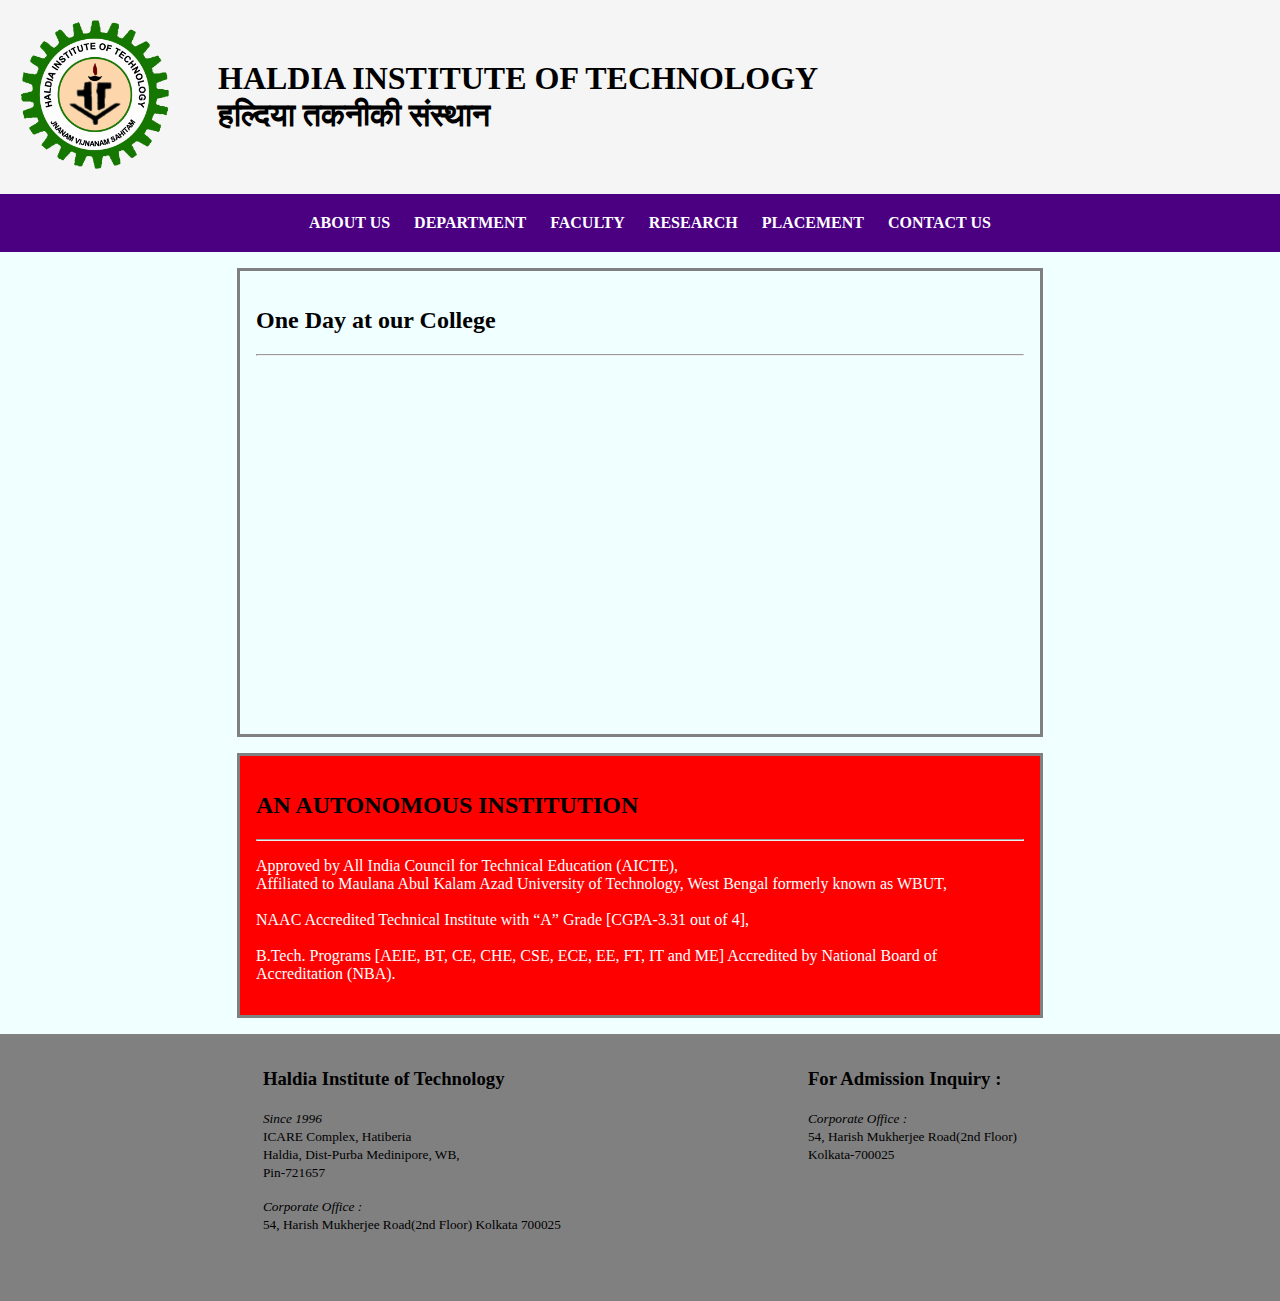
<file: Engineering College Homepage/index.html>
<!DOCTYPE html>
<html>

<head>
	<title>Haldia Institute of Technology</title>
	<link rel="stylesheet" type="text/css" href="style.css">
</head>

<body style="background-color: azure;">
	<header>
		<div class="title">
			<div class="logo" style="margin-right:3rem">
				<img src="hit_logo.png" alt="HIT logo">
			</div>
			<h1>HALDIA INSTITUTE OF TECHNOLOGY<br>हल्दिया तकनीकी संस्थान</h1>
		</div>
		<nav>
			<ul>
				<li><a href="#">ABOUT US</a></li>
				<li class="dropdown">
					<a href="#">DEPARTMENT</a>
					<ul class="dropdown-menu">
						<li><a href="#">COMPUTER SCIENCE AND ENGINEERING</a></li>
						<li><a href="#">INFORMATION TECHNOLOGY</a></li>
						<li><a href="#">ELECTRONICS AND COMMUNICATION ENGINEERING</a></li>
						<li><a href="#">ELECTRICAL ENGINEERING</a></li>
						<li><a href="#">APPLIED ELECTRONICS AND INSTRUMENTATION ENGINEERING</a></li>
						<li><a href="#">MECHANICAL ENGINEERING</a></li>
						<li><a href="#">CIVIL ENGINEERING</a></li>
						<li><a href="#">CHEMICAL ENGINEERING</a></li>
						<li><a href="#">BIOTECHNOLOGY</a></li>
						<li><a href="#">FOOD TECHNOLOGY</a></li>
					</ul>
				</li>
				<li><a href="#">FACULTY</a></li>
				<li><a href="#">RESEARCH</a></li>
				<li><a href="#">PLACEMENT</a></li>
				<li><a href="#">CONTACT US</a></li>
			</ul>
		</nav>
	</header>

	<!-- Middle elements -->
	<div class="main">
		<div class="card" style="width: 50rem;">
			<div class="card-body">
				<h2 class="card-title">One Day at our College</h2>
				<hr>
				<iframe width="700" height="350" src="https://www.youtube.com/embed/dr2d9AGwvuo"
					title="YouTube video player" frameborder="0"
					allow="accelerometer; autoplay; clipboard-write; encrypted-media; gyroscope; picture-in-picture; web-share"
					allowfullscreen></iframe>
			</div>
	    </div>

			<div class="card" style="width: 50rem; background-color: red;">
				<div class="card-body">
					<h2 class="card-title">AN AUTONOMOUS INSTITUTION</h2>
					<hr>
					<p class="para">Approved by All India Council for Technical Education (AICTE),<br>
					Affiliated to Maulana Abul Kalam Azad University of Technology, West Bengal formerly known as WBUT,<br><br>
					NAAC Accredited Technical Institute with “A” Grade [CGPA-3.31 out of 4],<br><br>
					B.Tech. Programs [AEIE, BT, CE, CHE, CSE, ECE, EE, FT, IT and ME] Accredited by National Board of Accreditation (NBA).
				</p>
				</div>
			</div>
	</div>

		<footer class="site-footer">
			<div class="wrapper">

				<div class="column">
					<div class="  widget widget_text widget-none" id="text-2">
						<div class="textwidget">
							<h3>Haldia Institute of Technology</h3>
							<p>
								<small>
									<em>Since 1996</em>
								</small>
								<br />
								<small>
									ICARE Complex, Hatiberia<br />
									Haldia, Dist-Purba Medinipore, WB,<br />Pin-721657
								</small>
							</p>
							<p>
								<small>
									<em>Corporate Office : </em>
								</small>
								<br />
								<small>54, Harish Mukherjee Road(2nd Floor) Kolkata 700025 </small>
							</p>
						</div>
						<div class="cleaner">&nbsp;</div>
					</div>
					<div class="cleaner">&nbsp;</div>
				</div>
				<!-- end .column -->
				<div class="column">
					<div class="  widget widget_text widget-gold" id="text-8">
						<div class="textwidget">
							<h3>For Admission Inquiry :</h3>
							<p>
								<small>
									<em>Corporate Office : </em>
								</small>
								<br />
								<small>
									54, Harish Mukherjee Road(2nd Floor)<br />Kolkata-700025
								</small>
							</p>
						</div>
						<div class="cleaner">&nbsp;</div>
					</div>
					<div class="cleaner">&nbsp;</div>
				</div>
				<!-- end .column -->
			</div>
			<!-- end .wrapper -->
		</footer>
</body>

</html>
</file>
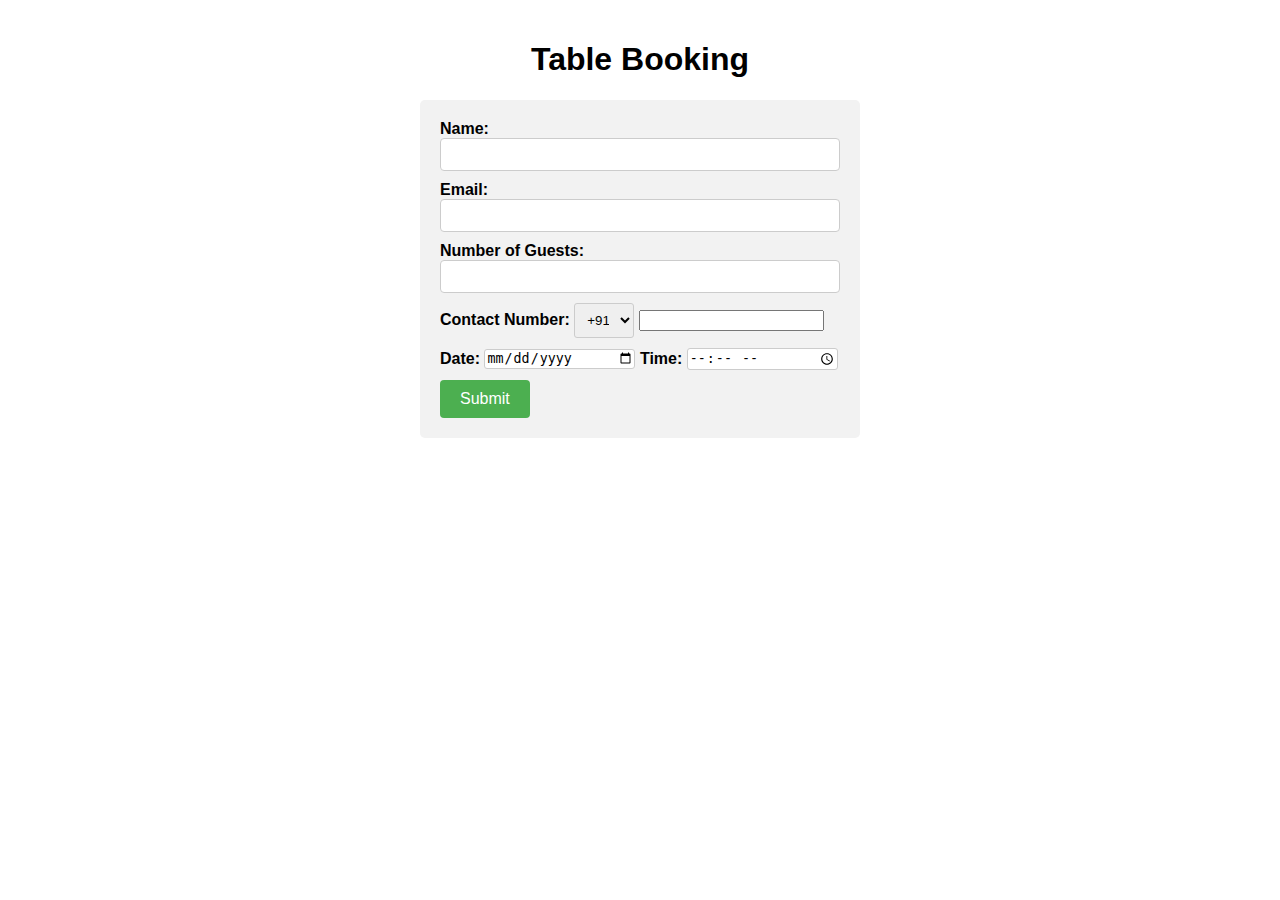
<file: Table Booking Form/index.html>
<!DOCTYPE html>
<html lang="en">
<head>
    <meta charset="UTF-8">
    <meta http-equiv="X-UA-Compatible" content="IE=edge">
    <meta name="viewport" content="width=device-width, initial-scale=1.0">
    <title>Table Booking Form</title>
    <style>
        body {
          font-family: Arial, sans-serif;
          margin: 0;
          padding: 20px;
        }
    
        h1 {
          text-align: center;
        }
    
        .container {
          max-width: 400px;
          margin: 0 auto;
          background-color: #f2f2f2;
          padding: 20px;
          border-radius: 5px;
        }
    
        label {
          font-weight: bold;
        }
    
        input[type="text"],
        input[type="email"],
        input[type="number"],
        select {
          width: 100%;
          padding: 8px;
          margin-bottom: 10px;
          border: 1px solid #ccc;
          border-radius: 4px;
          box-sizing: border-box;
        }

        input[type="date"],
        input[type="time"],
        select{
            width: 37%;
            border: 1px solid #ccc;
            border-radius: 3px;
        }

        input[type="code"],
        select{
          width: 15%;
        }

        .button {
          background-color: #4CAF50;
          color: #fff;
          border: none;
          padding: 10px 20px;
          text-align: center;
          text-decoration: none;
          display: inline-block;
          font-size: 16px;
          margin-top: 10px;
          cursor: pointer;
          border-radius: 4px;
        }
    
        @media (max-width: 600px) {
          .container {
            max-width: 100%;
          }
        }
      </style>
</head>
<body>
    <h1>Table Booking</h1>
    <div class="container">
      <form action="#" method="post">
        <label for="name">Name:</label>
        <input type="text" id="name" name="name" required><br>
  
        <label for="email">Email:</label>
        <input type="email" id="email" name="email" required><br>

        <label for="guests">Number of Guests:</label>
        <input type="number" id="guests" name="guests" min="1" required><br>

        <div>
          <label for="contact">Contact Number:</label>
          <select type="code" id="countryCode" name="countryCode">
              <option value="India">+91</option>
              <option value="USA">+1</option>
              <option value="UK">+44</option>
              <option value="Australia">+61</option>
          </select>
          <input type="mobile" id="contact" name="contact" required><br>
        </div>

        <label for="date">Date:</label>
        <input type="date" id="date" name="date" required>

        <label for="time">Time:</label>
        <input type="time" id="time" name="time" required><br>
  
        <input type="submit" value="Submit" class="button">
      </form>
    </div>
  </body>
</html>
</file>
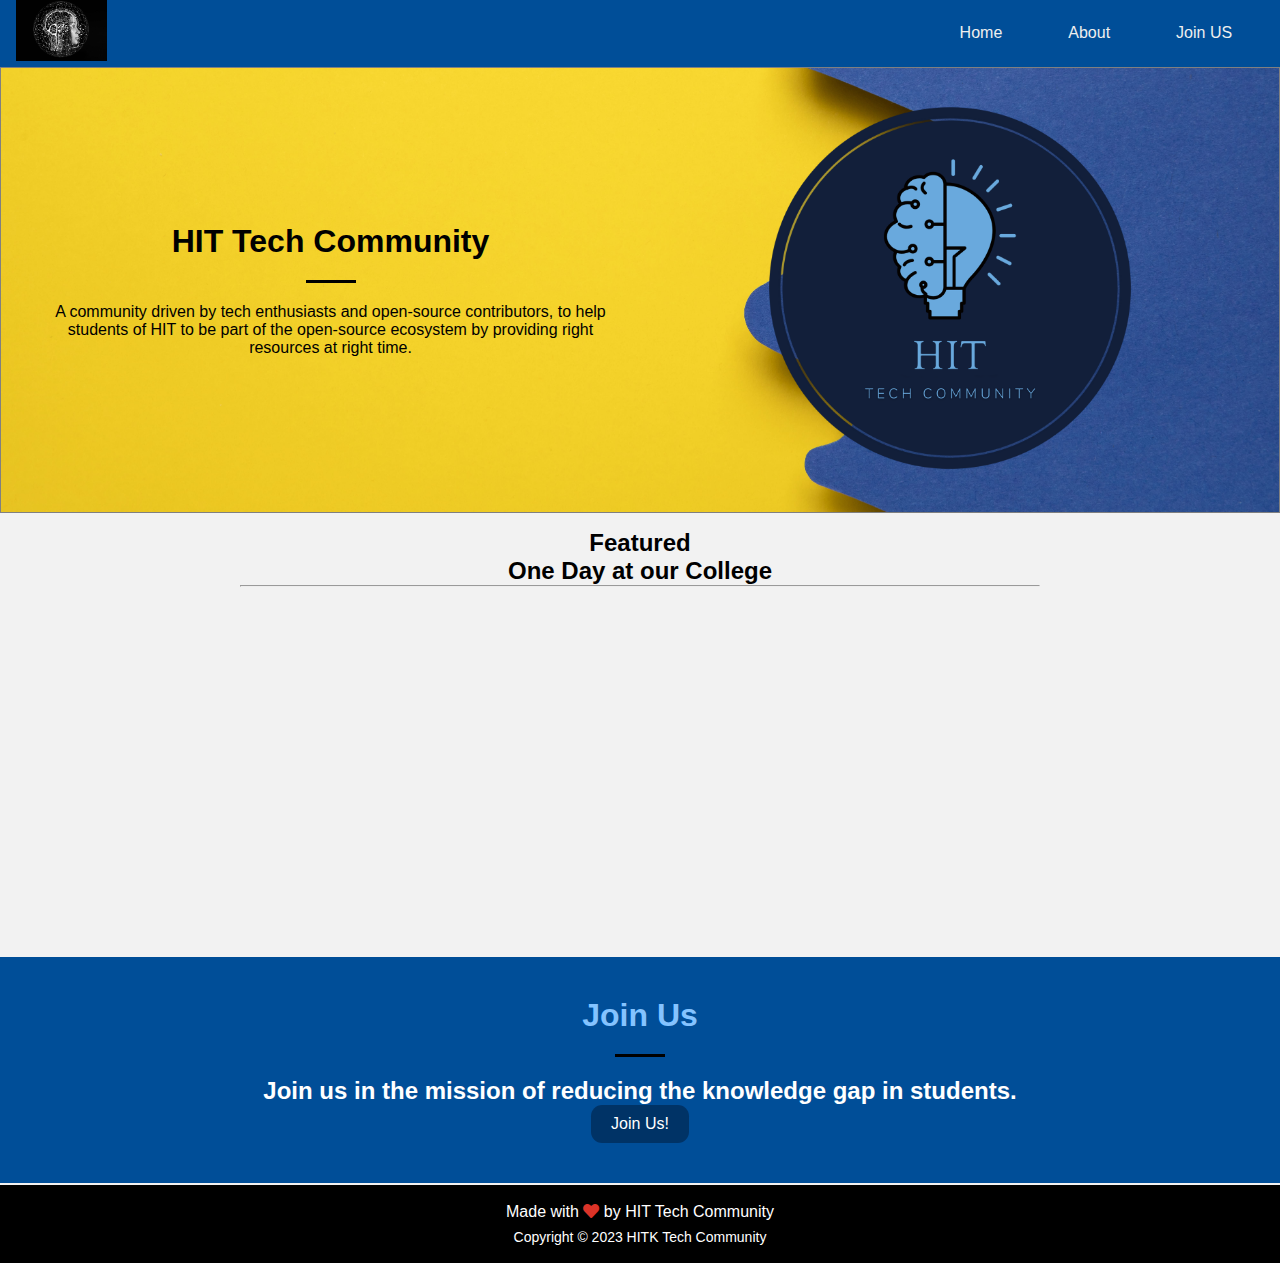
<file: Community website/Community Website/index.html>
<!DOCTYPE html>
<html lang="en">

<head>
    <meta charset="UTF-8">
    <meta name="viewport" content="width=device-width, initial-scale=1.0">
    <title>HITK Tech Community</title>
    <link rel="stylesheet" href="style.css">
    <link rel="stylesheet" href="https://cdnjs.cloudflare.com/ajax/libs/font-awesome/5.15.1/css/all.min.css">
</head>

<body>
    <nav class="nav">
        <input type="checkbox" id="nav-check">
        <div class="nav-header">
        <div class="nav-title">
            <img src="brain_logo.jpg" alt="Logo" height="10%" width="10%">
        </div>
        </div>
        <div class="nav-btn">
        <label for="nav-check">
            <span></span>
            <span></span>
            <span></span>
        </label>
        </div>
        
        <ul class="nav-list">
        <li><a href="/F:/Community Website/index.html">Home</a></li>
        <li><a href="#">About</a></li>
        <li><a href="#">Join US</a></li>
        </ul>
    </nav>

    <div class="container">
        <div class="row">
            <div class="col">
                <h1>HIT Tech Community</h1>
                <div class="divider"></div>
                <p>A community driven by tech enthusiasts and open-source contributors, to help students of
                    HIT to be part of the open-source ecosystem by providing right resources at right time.
                </p>
            </div>
            <div class="col">
                <img src="logo.png" alt="HIT Tech Community Official Logo" class="logo">
            </div>
        </div>
    </div>

    <div class="card" style="width: 50rem;">
        <div class="card-body">
            <h2 class="card-title">Featured<br>One Day at our College</h2>
            <hr>
            <iframe width="700" height="350" src="https://www.youtube.com/embed/dr2d9AGwvuo"
                title="YouTube video player" frameborder="0"
                allow="accelerometer; autoplay; clipboard-write; encrypted-media; gyroscope; picture-in-picture; web-share"
                allowfullscreen></iframe>
        </div>
    </div>

    <div class="join">
        <h1>Join Us</h1>
        <div class="divider"></div>
        <h2>Join us in the mission of reducing the knowledge gap in students.</h2>
        <a href="/join-us-form">
            <button type="submit" class="btn">Join Us!</button>
        </a>
    </div>

    <div class="footer">
        <div class="dash dash-dark">
            <div class="cprt-text">
                <p>Made with <i class="fas fa-heart" style="color: rgb(219, 51, 40);"></i> by HIT Tech Community</p>
            </div>
        </div>
        <div class="cprt-text">
            <p class="cprt">Copyright © 2023 HITK Tech Community</p>
        </div>
    </div>
</body>
</html>
</file>
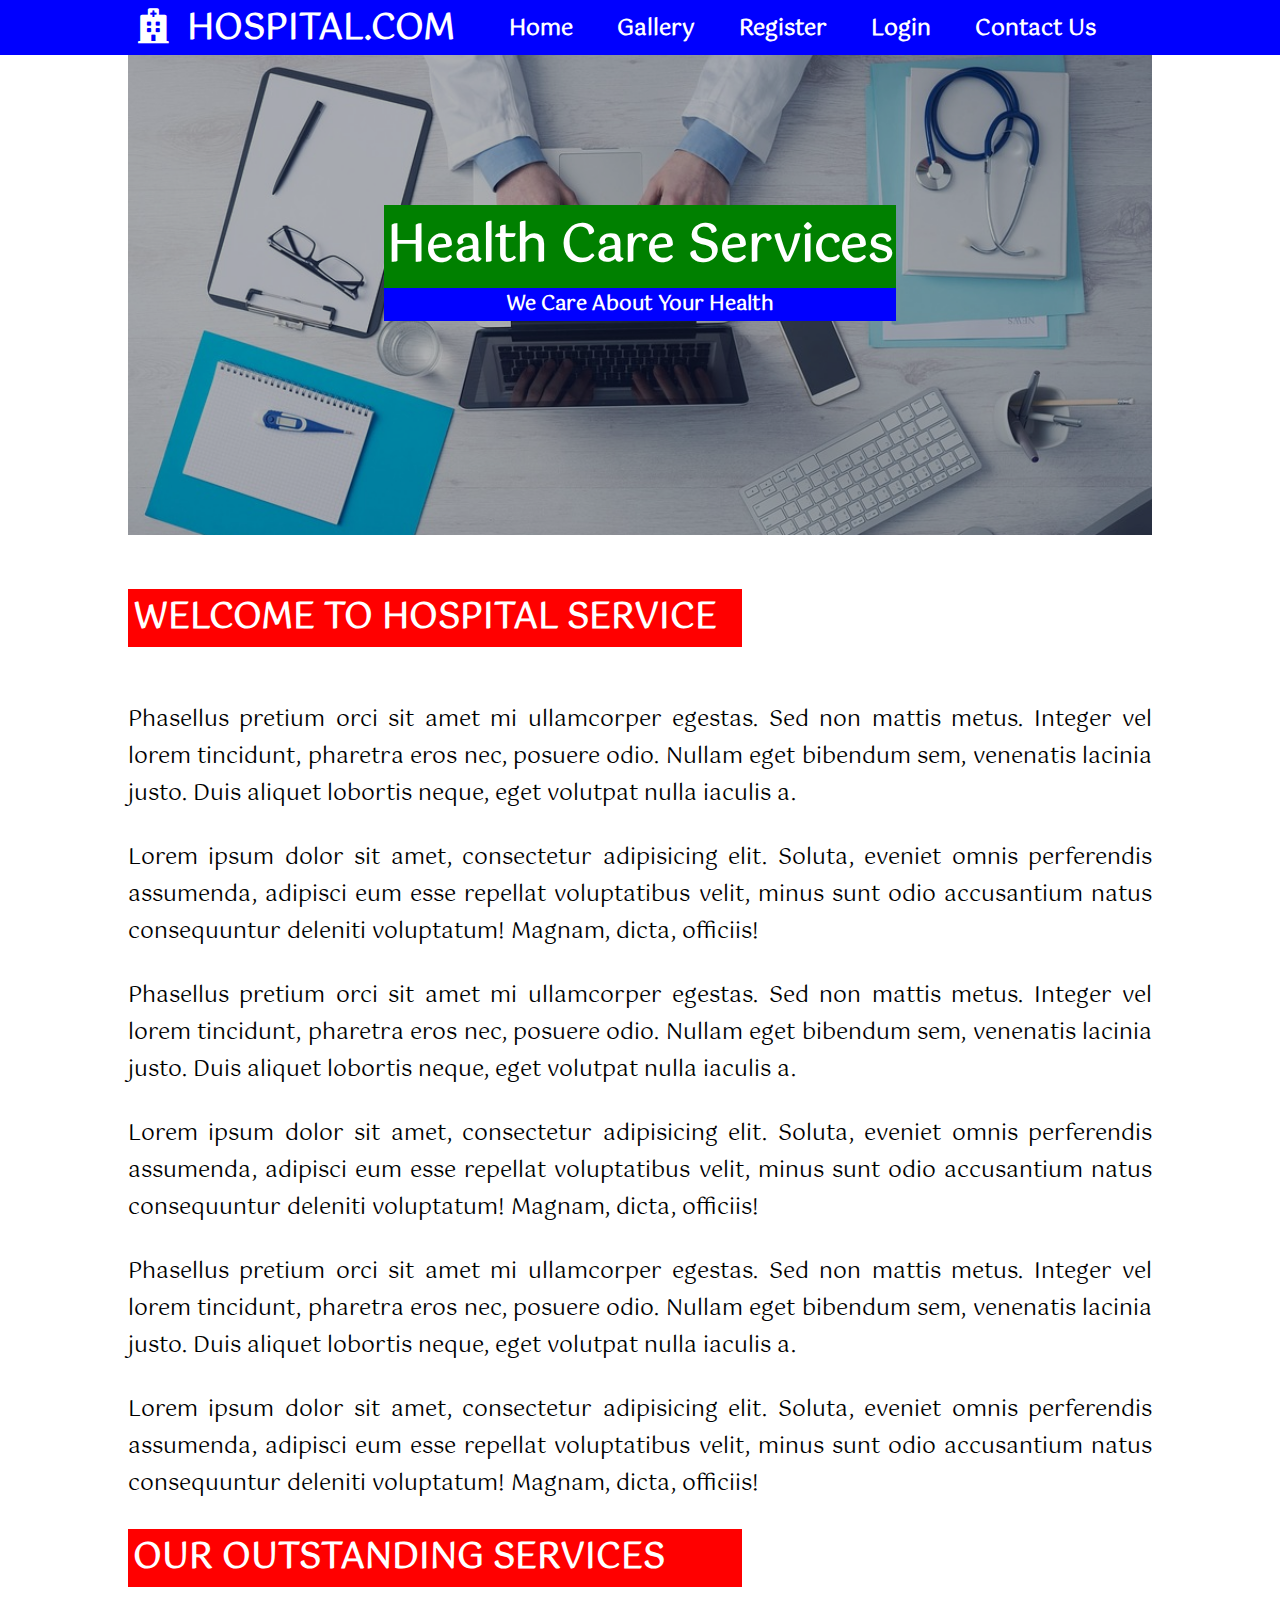
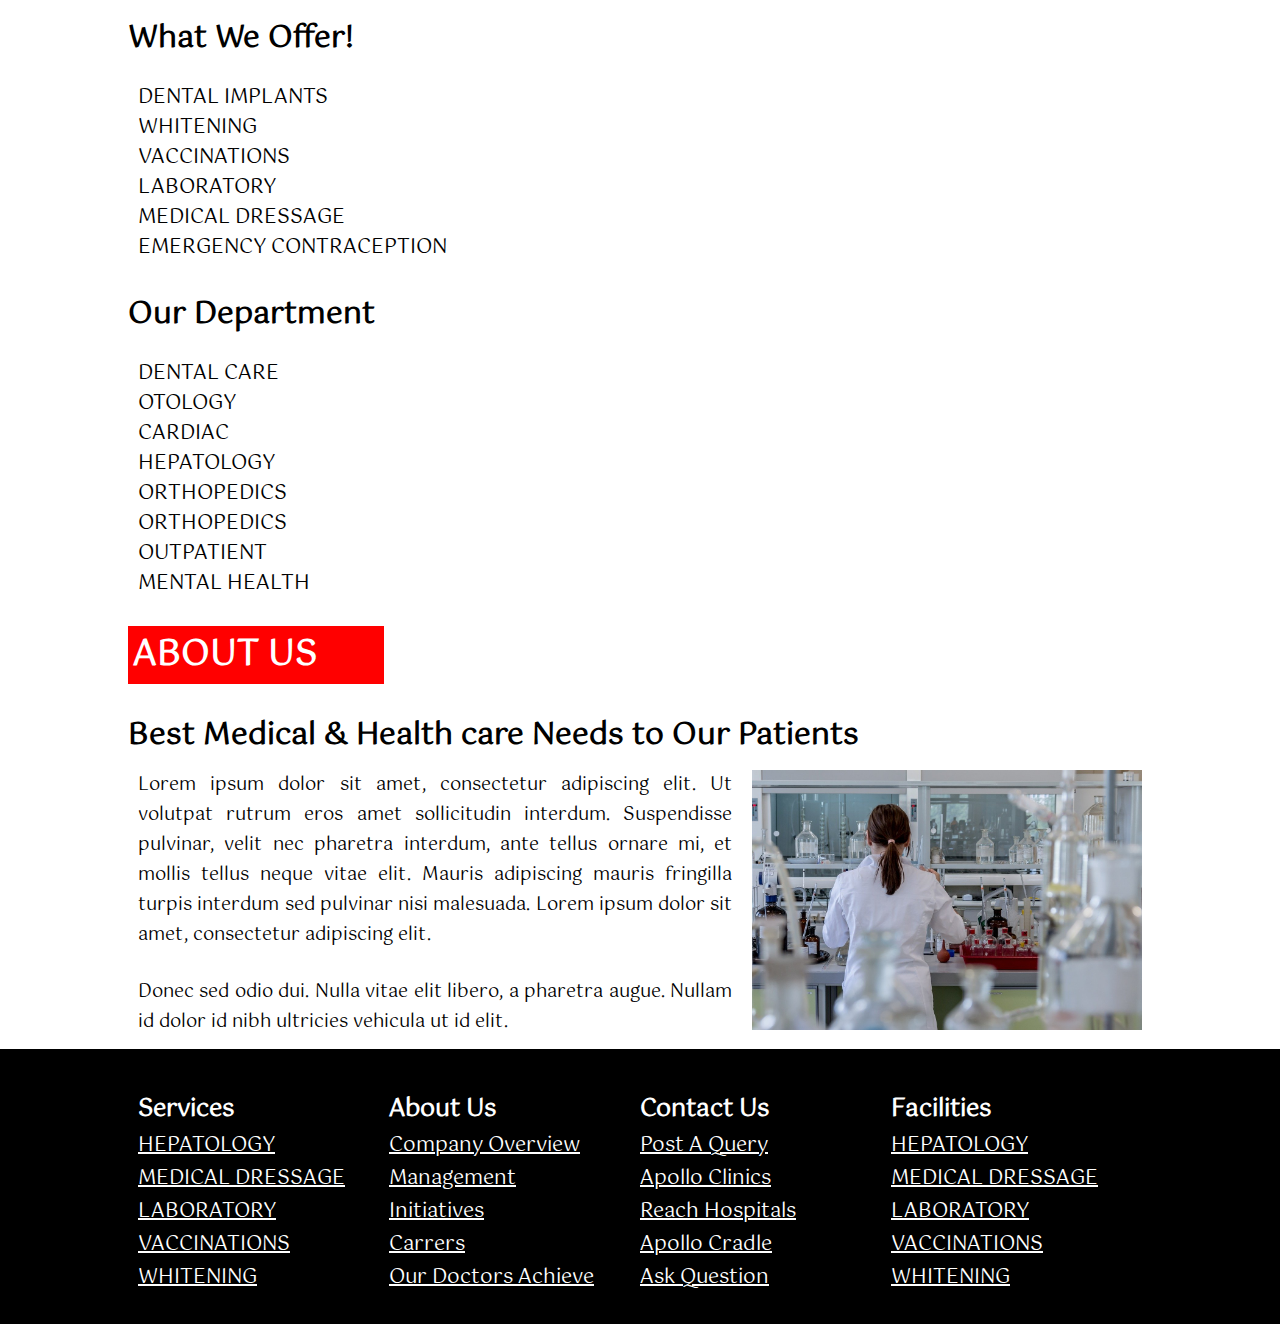
<file: Hospital Website Task 6/hospital website/index.html>
<!DOCTYPE html>
<html lang="en">
<head>
	<meta charset="utf-8">
	<meta name="viewport" content="width=device-width,initial-scale=1.0">
	<meta name="keywords" content="HOSPITAL,HOSPITAL.COM,HOSPITAL WEBSITE, MEDICAN">
	<meta name="description" content="india's best hospital website of indian">
	<meta name="author" content="hospital.com">
	<title>hospital.com</title>
	<link rel="stylesheet" type="text/css" href="css/index.css">
	<link rel="stylesheet" type="text/css" href="css/fontawesome/css/all.css">
	<link rel="stylesheet" type="text/css" href="css/animate.css">
</head>
<body>
<header>
	<div class="menu">
		<div class="brand-name">
			<a href="index.html">
				<h2 class="animated flash">
				<i class="fa fa-hospital"></i>&nbsp;
				HOSPITAL.COM</h2>
			</a>
		</div>
         <nav>
         	<ul>
         		<li><a href="index.html">Home</a></li>
         		<li><a href="gallery.html">Gallery</a></li>
         		<li><a href="register.html">Register</a></li>
         		<li><a href="login.html">Login</a></li>
         		<li><a href="contact.html">Contact Us</a></li>
         	</ul>
         </nav>
	</div>
</header>
<section>
	<div class="w-80" style="padding: 0;">
	<div class="section-img">
		<div class="section-bg-box">
			<h1 class="animated slideInLeft">Health Care Services</h1>
			<h2 class="animated slideInRight">We Care About Your Health</h2>
		</div>
	</div>
	<br/><br/>
	<h1 class="welcome-text">WELCOME TO HOSPITAL SERVICE</h1>
	<br/><br/>
	<p>
		Phasellus pretium orci sit amet mi ullamcorper egestas. Sed non mattis metus. Integer vel lorem tincidunt, pharetra eros nec, posuere odio. Nullam eget bibendum sem, venenatis lacinia justo. Duis aliquet lobortis neque, eget volutpat nulla iaculis a.
	</p>
	<br/>
	<p>
		Lorem ipsum dolor sit amet, consectetur adipisicing elit. Soluta, eveniet omnis perferendis assumenda, adipisci eum esse repellat voluptatibus velit, minus sunt odio accusantium natus consequuntur deleniti voluptatum! Magnam, dicta, officiis!
	</p>
	<br/>
	<p>
		Phasellus pretium orci sit amet mi ullamcorper egestas. Sed non mattis metus. Integer vel lorem tincidunt, pharetra eros nec, posuere odio. Nullam eget bibendum sem, venenatis lacinia justo. Duis aliquet lobortis neque, eget volutpat nulla iaculis a.
	</p>
	<br/>
	<p>
		Lorem ipsum dolor sit amet, consectetur adipisicing elit. Soluta, eveniet omnis perferendis assumenda, adipisci eum esse repellat voluptatibus velit, minus sunt odio accusantium natus consequuntur deleniti voluptatum! Magnam, dicta, officiis!
	</p>
	<br/>
	<p>
		Phasellus pretium orci sit amet mi ullamcorper egestas. Sed non mattis metus. Integer vel lorem tincidunt, pharetra eros nec, posuere odio. Nullam eget bibendum sem, venenatis lacinia justo. Duis aliquet lobortis neque, eget volutpat nulla iaculis a.
	</p>
	<br/>
	<p>
		Lorem ipsum dolor sit amet, consectetur adipisicing elit. Soluta, eveniet omnis perferendis assumenda, adipisci eum esse repellat voluptatibus velit, minus sunt odio accusantium natus consequuntur deleniti voluptatum! Magnam, dicta, officiis!
	</p>
	<br/>
	<h1 class="welcome-text">OUR OUTSTANDING SERVICES</h1>
	<br/>
	<h2>What We Offer!</h2>
	
	<ul>
		<li>DENTAL IMPLANTS</li>
		<li>WHITENING</li>
		<li>VACCINATIONS</li>
		<li>LABORATORY</li>
		<li>MEDICAL DRESSAGE</li>
		<li>EMERGENCY CONTRACEPTION</li>
	</ul>
	<br/>
	<h2>Our Department</h2>

	<ul>
		<li>DENTAL CARE</li>
		<li>OTOLOGY</li>
		<li>CARDIAC</li>
		<li>HEPATOLOGY</li>
		<li>ORTHOPEDICS</li>
		<li>ORTHOPEDICS</li>
		<li>OUTPATIENT</li>
		<li>MENTAL HEALTH</li>
	</ul>
	<br/>
	<h1 class="welcome-text" style="width: 25%;">about us</h1>
	<br/>
	<h2>Best Medical & Health care Needs to Our Patients</h2>
	<div class="about-box">
		<div>
			<p>
				Lorem ipsum dolor sit amet, consectetur adipiscing elit. Ut volutpat rutrum eros amet sollicitudin interdum. Suspendisse pulvinar, velit nec pharetra interdum, ante tellus ornare mi, et mollis tellus neque vitae elit. Mauris adipiscing mauris fringilla turpis interdum sed pulvinar nisi malesuada. Lorem ipsum dolor sit amet, consectetur adipiscing elit.
			</p>
			<br/>
			<p>
				Donec sed odio dui. Nulla vitae elit libero, a pharetra augue. Nullam id dolor id nibh ultricies vehicula ut id elit.
			</p>
		</div>
		<div>
			<img src="images/5.jpg" width="100%">
		</div>
	</div>
    </div>
</section>
<footer>
	<div class="w-80">
		<div class="footer-box">
 		<h2>Services</h2>
 		<a href="#">HEPATOLOGY</a>
 		<a href="#">MEDICAL DRESSAGE</a>
 		<a href="#">LABORATORY</a>
 		<a href="#">VACCINATIONS</a>
 		<a href="#">WHITENING</a>
 	</div>
 	<div class="footer-box">
 		<h2>About Us</h2>
 		<a href="#">Company Overview</a>
 		<a href="#">Management</a>
 		<a href="#">Initiatives</a>
 		<a href="#">Carrers</a>
 		<a href="#">Our Doctors Achieve</a>
 	</div>
 	<div class="footer-box">
 		<h2>Contact Us</h2>
 		<a href="#">Post a Query</a>
 		<a href="#">Apollo Clinics</a>
 		<a href="#">Reach Hospitals</a>
 		<a href="#">Apollo Cradle</a>
 		<a href="#">Ask Question</a>
 	</div>
 	<div class="footer-box">
 		<h2>Facilities</h2>
 		<a href="#">HEPATOLOGY</a>
 		<a href="#">MEDICAL DRESSAGE</a>
 		<a href="#">LABORATORY</a>
 		<a href="#">VACCINATIONS</a>
 		<a href="#">WHITENING</a>
 	</div>
	</div>
</footer>
</body>
</html>
</file>
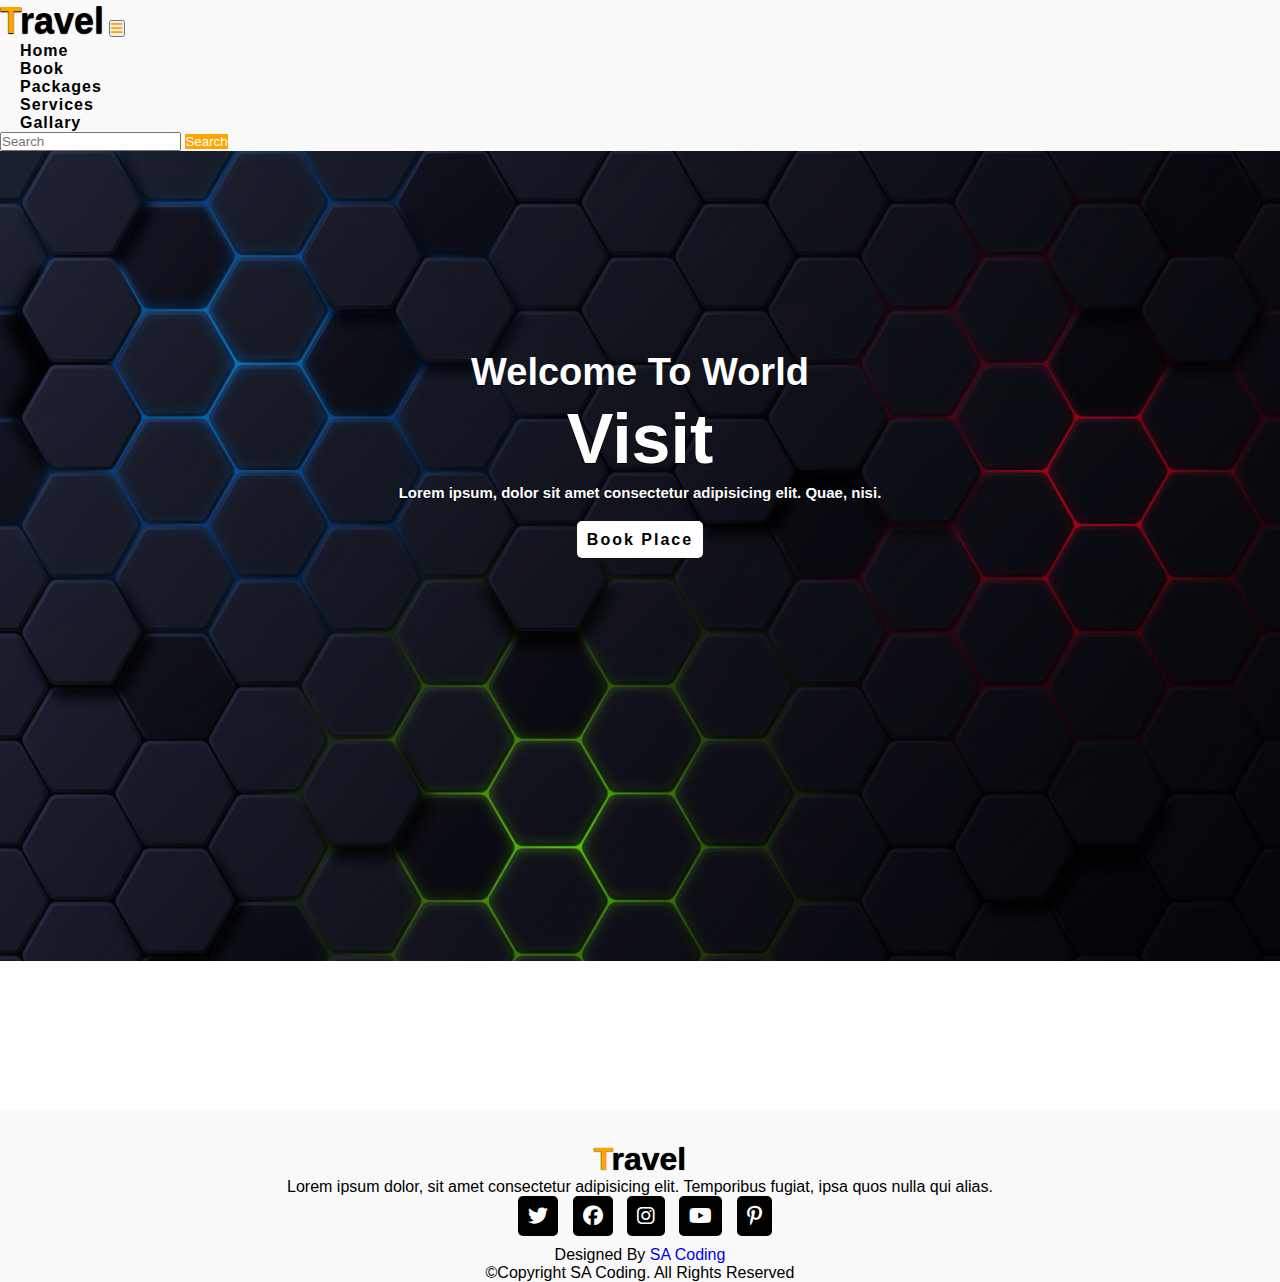
<file: Travel Booking Website/Travel Booking Website/index.html>
<html lang="en">
<head>
    <meta charset="UTF-8">
    <meta http-equiv="X-UA-Compatible" content="IE=edge">
    <meta name="viewport" content="width=device-width, initial-scale=1.0">
    <title>Travel Website</title>
    <link rel="stylesheet" href="style.css">
    <link href="https://cdn.jsdelivr.net/npm/bootstrap@5.0.2/dist/css/bootstrap.min.css" rel="stylesheet" integrity="sha384-EVSTQN3/azprG1Anm3QDgpJLIm9Nao0Yz1ztcQTwFspd3yD65VohhpuuCOmLASjC" crossorigin="anonymous">
    <link rel="stylesheet" href="https://cdnjs.cloudflare.com/ajax/libs/font-awesome/6.2.1/css/all.min.css">
    <link rel="preconnect" href="https://fonts.googleapis.com">
    <link rel="preconnect" href="https://fonts.gstatic.com" crossorigin>
    <link href="https://fonts.googleapis.com/css2?family=Roboto:wght@500&display=swap" rel="stylesheet">
</head>
<body>
    <nav class="navbar navbar-expand-lg" id="navbar">
        <div class="container">
          <a class="navbar-brand" href="index.html" id="logo"><span>T</span>ravel</a>
          <button class="navbar-toggler" type="button" data-bs-toggle="collapse" data-bs-target="#mynavbar">
            <span><i class="fa-solid fa-bars"></i></span>
          </button>
          <div class="collapse navbar-collapse" id="mynavbar">
            <ul class="navbar-nav me-auto">
              <li class="nav-item">
                <a class="nav-link active" href="index.html">Home</a>
              </li>
              <li class="nav-item">
                <a class="nav-link" href="book.html">Book</a>
              </li>
              <li class="nav-item">
                <a class="nav-link" href="packages.html">Packages</a>
              </li>
              <li class="nav-item">
                <a class="nav-link" href="services.html">Services</a>
              </li>
              <li class="nav-item">
                <a class="nav-link" href="gallary.html">Gallary</a>
              </li>
            </ul>
            <form class="d-flex">
              <input class="form-control me-2" type="text" placeholder="Search">
              <button class="btn btn-primary" type="button">Search</button>
            </form>
          </div>
        </div>
      </nav>
    <div class="home">
        <div class="content">
            <h5>Welcome To World</h5>
            <h1>Visit <span class="changecontent"></span></h1>
            <p>Lorem ipsum, dolor sit amet consectetur adipisicing elit. Quae, nisi.</p>
            <a href="#book">Book Place</a>
        </div>
    </div>
    <footer id="footer">
      <h1><span>T</span>ravel</h1>
      <p>Lorem ipsum dolor, sit amet consectetur adipisicing elit. Temporibus fugiat, ipsa quos nulla qui alias.</p>
      <div class="social-links">
        <i class="fa-brands fa-twitter"></i>
        <i class="fa-brands fa-facebook"></i>
        <i class="fa-brands fa-instagram"></i>
        <i class="fa-brands fa-youtube"></i>
        <i class="fa-brands fa-pinterest-p"></i>
      </div>
      <div class="credit">
        <p>Designed By <a href="#">SA Coding</a></p>
      </div>
      <div class="copyright">
        <p>&copy;Copyright SA Coding. All Rights Reserved</p>
      </div>
    </footer>
    <script src="https://cdn.jsdelivr.net/npm/bootstrap@5.0.2/dist/js/bootstrap.bundle.min.js" integrity="sha384-MrcW6ZMFYlzcLA8Nl+NtUVF0sA7MsXsP1UyJoMp4YLEuNSfAP+JcXn/tWtIaxVXM" crossorigin="anonymous"></script>
</body>
</html>
</file>
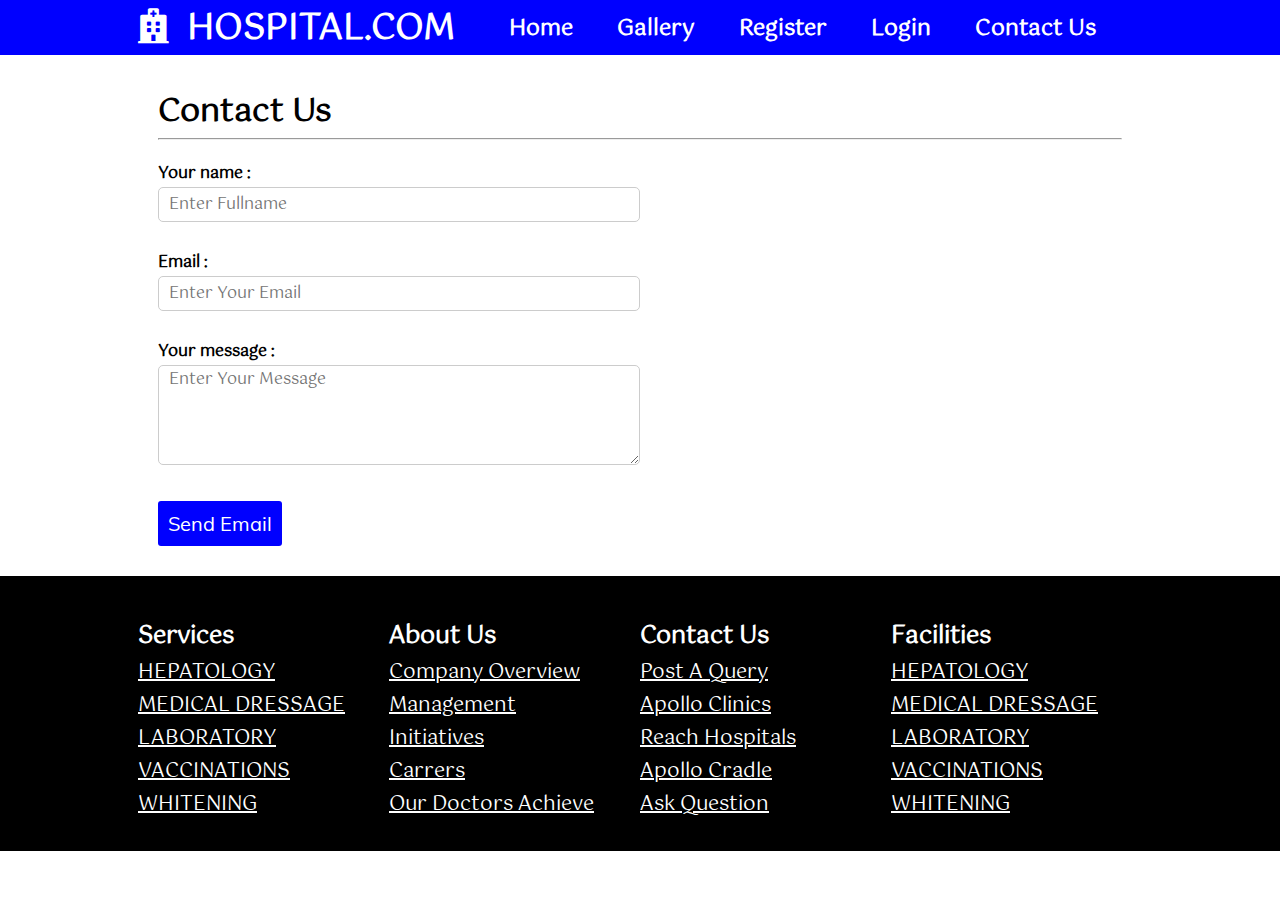
<file: Hospital Website Task 6/hospital website/contact.html>
<!DOCTYPE html>
<html lang="en">
<head>
	<meta charset="utf-8">
	<meta name="viewport" content="width=device-width,initial-scale=1.0">
	<meta name="keywords" content="HOSPITAL,HOSPITAL.COM,HOSPITAL WEBSITE, MEDICAN">
	<meta name="description" content="india's best hospital website of indian">
	<meta name="author" content="hospital.com">
	<title>hospital.com</title>
	<link rel="stylesheet" type="text/css" href="css/index.css">
	<link rel="stylesheet" type="text/css" href="css/fontawesome/css/all.css">
	<link rel="stylesheet" type="text/css" href="css/animate.css">
</head>
<body>
<header>
	<div class="menu">
		<div class="brand-name">
			<a href="index.html">
				<h2 class="animated flash">
				<i class="fa fa-hospital"></i>&nbsp;
				HOSPITAL.COM</h2>
			</a>
		</div>
         <nav>
         	<ul>
         		<li><a href="index.html">Home</a></li>
         		<li><a href="gallery.html">Gallery</a></li>
         		<li><a href="register.html">Register</a></li>
         		<li><a href="login.html">Login</a></li>
         		<li><a href="contact.html">Contact Us</a></li>
         	</ul>
         </nav>
	</div>
</header>
<section>
	<div class="w-80">
     <div class="form-box">
     	<h1>Contact Us</h1>
     	<hr>
     	<form>
     		<label for="fullname"><b>Your name :</b></label><br/>
				<input type="text" name="name" id="fullname" placeholder="Enter Fullname">
				<br/><br/>

				<label for="email"><b>Email :</b></label>
				<br/>
				<input type="email" name="email" id="email" placeholder="Enter Your Email">
				<br/><br/>

				<label for="message"><b>Your message :</b></label>
				<br/>
				<textarea id="message" placeholder="Enter Your Message"></textarea>
				<br/><br/>

				<button type="submit" id="contact-btn">Send Email</button>
     	</form>
     </div>
    </div>
</section>
<footer>
	<div class="w-80">
		<div class="footer-box">
 		<h2>Services</h2>
 		<a href="#">HEPATOLOGY</a>
 		<a href="#">MEDICAL DRESSAGE</a>
 		<a href="#">LABORATORY</a>
 		<a href="#">VACCINATIONS</a>
 		<a href="#">WHITENING</a>
 	</div>
 	<div class="footer-box">
 		<h2>About Us</h2>
 		<a href="#">Company Overview</a>
 		<a href="#">Management</a>
 		<a href="#">Initiatives</a>
 		<a href="#">Carrers</a>
 		<a href="#">Our Doctors Achieve</a>
 	</div>
 	<div class="footer-box">
 		<h2>Contact Us</h2>
 		<a href="#">Post a Query</a>
 		<a href="#">Apollo Clinics</a>
 		<a href="#">Reach Hospitals</a>
 		<a href="#">Apollo Cradle</a>
 		<a href="#">Ask Question</a>
 	</div>
 	<div class="footer-box">
 		<h2>Facilities</h2>
 		<a href="#">HEPATOLOGY</a>
 		<a href="#">MEDICAL DRESSAGE</a>
 		<a href="#">LABORATORY</a>
 		<a href="#">VACCINATIONS</a>
 		<a href="#">WHITENING</a>
 	</div>
	</div>
</footer>
</body>
</html>
</file>
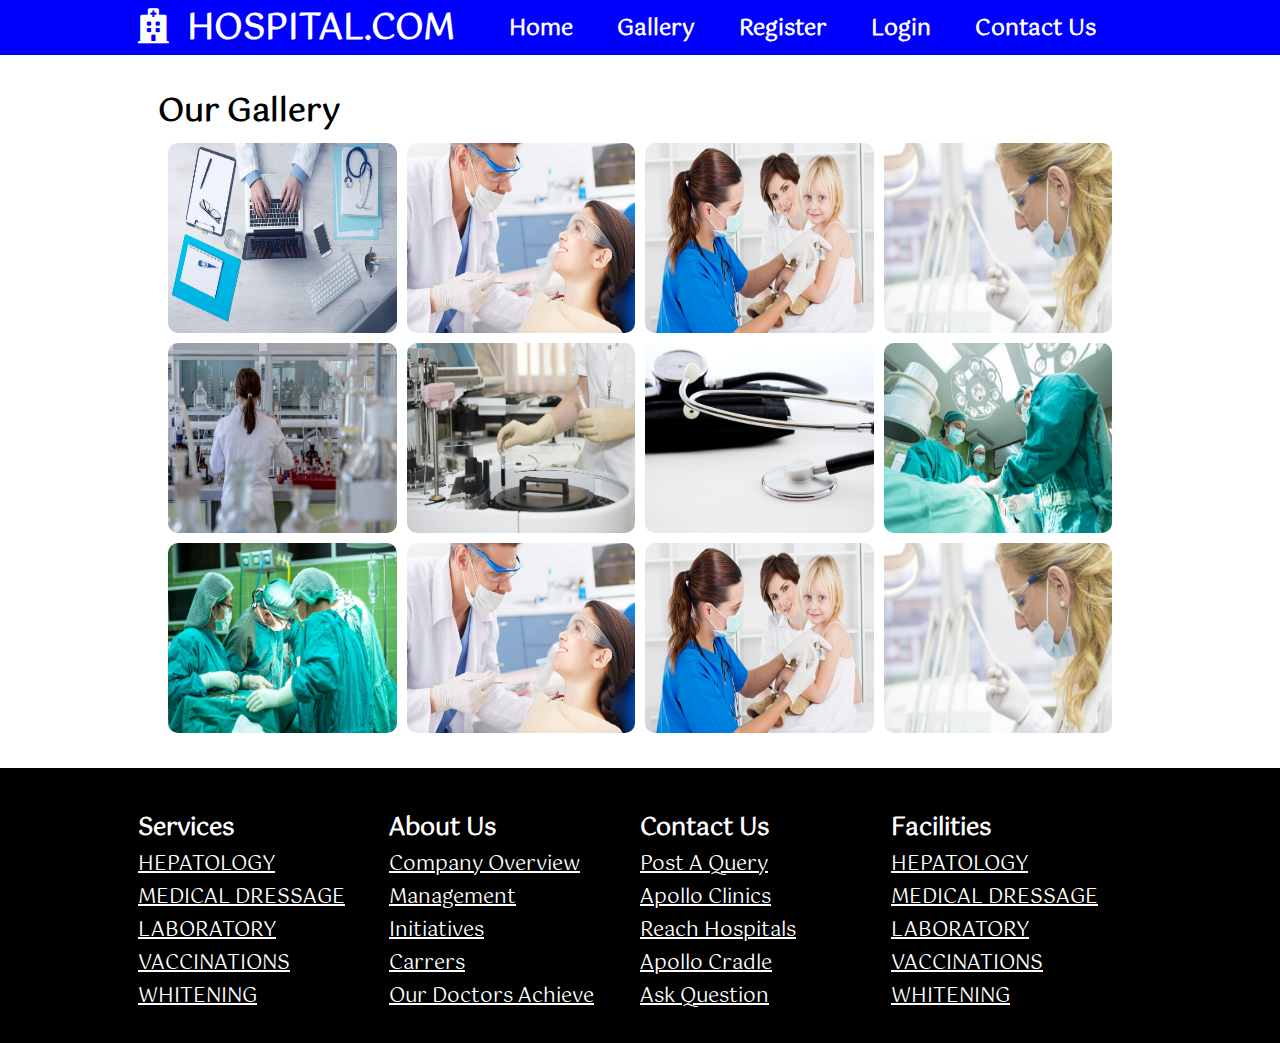
<file: Hospital Website Task 6/hospital website/gallery.html>
<!DOCTYPE html>
<html lang="en">
<head>
	<meta charset="utf-8">
	<meta name="viewport" content="width=device-width,initial-scale=1.0">
	<meta name="keywords" content="HOSPITAL,HOSPITAL.COM,HOSPITAL WEBSITE, MEDICAN">
	<meta name="description" content="india's best hospital website of indian">
	<meta name="author" content="hospital.com">
	<title>hospital.com</title>
	<link rel="stylesheet" type="text/css" href="css/index.css">
	<link rel="stylesheet" type="text/css" href="css/fontawesome/css/all.css">
	<link rel="stylesheet" type="text/css" href="css/animate.css">
</head>
<body>
<header>
	<div class="menu">
		<div class="brand-name">
			<a href="index.html">
				<h2 class="animated flash">
				<i class="fa fa-hospital"></i>&nbsp;
				HOSPITAL.COM</h2>
			</a>
		</div>
         <nav>
         	<ul>
         		<li><a href="index.html">Home</a></li>
         		<li><a href="gallery.html">Gallery</a></li>
         		<li><a href="register.html">Register</a></li>
         		<li><a href="login.html">Login</a></li>
         		<li><a href="contact.html">Contact Us</a></li>
         	</ul>
         </nav>
	</div>
</header>
<section>
	<div class="w-80">
     <div class="form-box">
     	<h1>Our Gallery</h1>
     	<div class="gallery">
		<div class="animated flash">
			<img src="images/1.jpg" width="100%" height="100%" >
		</div>
		<div class="animated flash">
			<img src="images/2.jpg" width="100%" height="100%">
		</div>
		<div class="animated flash">
			<img src="images/3.jpg" width="100%" height="100%">
		</div>
		<div class="animated flash">
			<img src="images/4.jpg" width="100%" height="100%">
		</div>
	    </div>
        
        <div class="gallery">
		<div class="animated flash">
			<img src="images/5.jpg" width="100%" height="100%">
		</div>
		<div class="animated flash">
			<img src="images/6.jpg" width="100%" height="100%">
		</div>
		<div class="animated flash">
			<img src="images/7.jpg" width="100%" height="100%">
		</div>
		<div class="animated flash">
			<img src="images/8.jpg" width="100%" height="100%">
		</div>
	    </div>

        <div class="gallery">
		<div class="animated flash">
			<img src="images/9.jpg" width="100%" height="100%">
		</div>
		<div class="animated flash">
			<img src="images/2.jpg" width="100%" height="100%">
		</div>
		<div class="animated flash">
			<img src="images/3.jpg" width="100%" height="100%">
		</div>
		<div class="animated flash">
			<img src="images/4.jpg" width="100%" height="100%">
		</div>
	    </div>
     </div>
    </div>
</section>
<footer>
	<div class="w-80">
		<div class="footer-box">
 		<h2>Services</h2>
 		<a href="#">HEPATOLOGY</a>
 		<a href="#">MEDICAL DRESSAGE</a>
 		<a href="#">LABORATORY</a>
 		<a href="#">VACCINATIONS</a>
 		<a href="#">WHITENING</a>
 	</div>
 	<div class="footer-box">
 		<h2>About Us</h2>
 		<a href="#">Company Overview</a>
 		<a href="#">Management</a>
 		<a href="#">Initiatives</a>
 		<a href="#">Carrers</a>
 		<a href="#">Our Doctors Achieve</a>
 	</div>
 	<div class="footer-box">
 		<h2>Contact Us</h2>
 		<a href="#">Post a Query</a>
 		<a href="#">Apollo Clinics</a>
 		<a href="#">Reach Hospitals</a>
 		<a href="#">Apollo Cradle</a>
 		<a href="#">Ask Question</a>
 	</div>
 	<div class="footer-box">
 		<h2>Facilities</h2>
 		<a href="#">HEPATOLOGY</a>
 		<a href="#">MEDICAL DRESSAGE</a>
 		<a href="#">LABORATORY</a>
 		<a href="#">VACCINATIONS</a>
 		<a href="#">WHITENING</a>
 	</div>
	</div>
</footer>
</body>
</html>
</file>
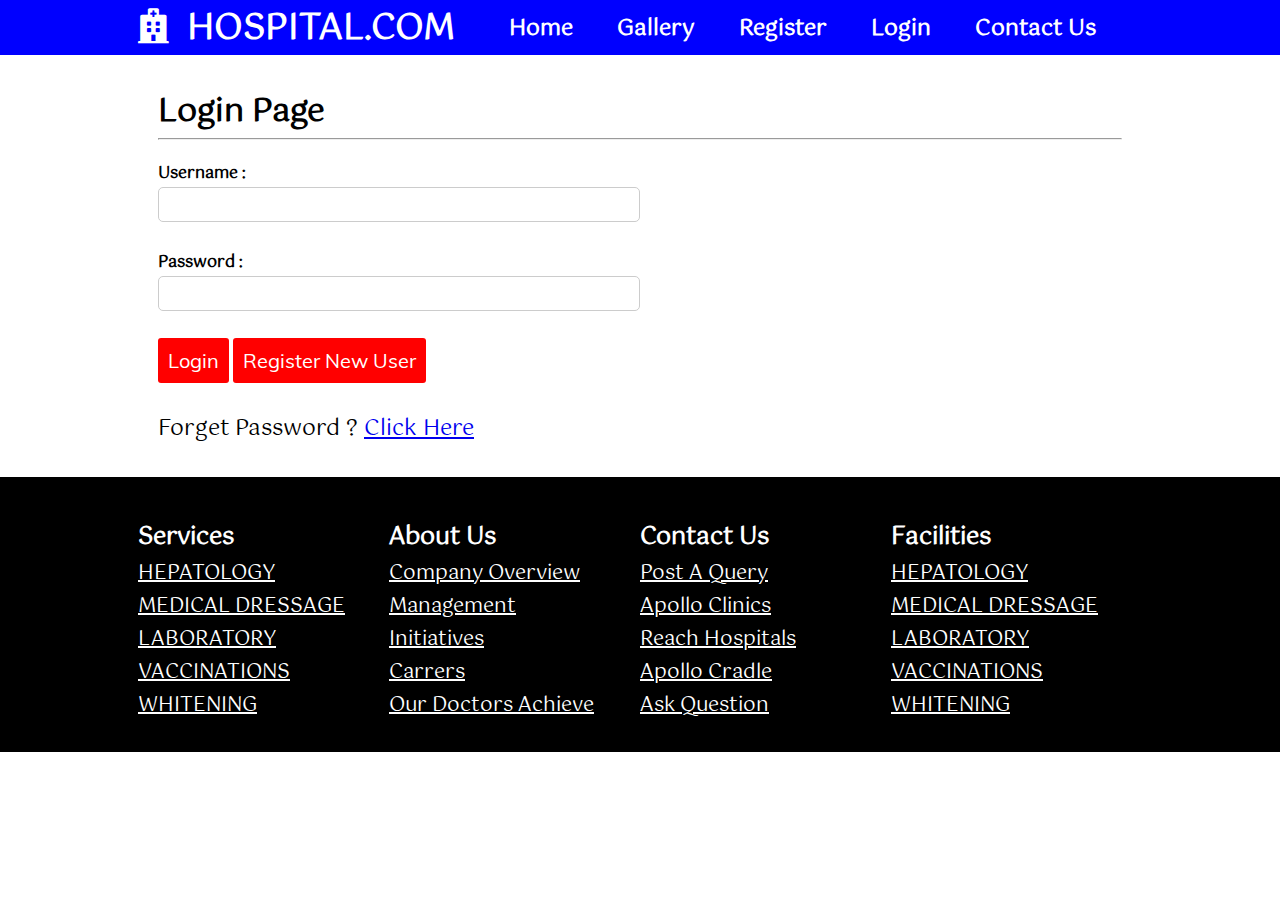
<file: Hospital Website Task 6/hospital website/login.html>
<!DOCTYPE html>
<html lang="en">
<head>
	<meta charset="utf-8">
	<meta name="viewport" content="width=device-width,initial-scale=1.0">
	<meta name="keywords" content="HOSPITAL,HOSPITAL.COM,HOSPITAL WEBSITE, MEDICAN">
	<meta name="description" content="india's best hospital website of indian">
	<meta name="author" content="hospital.com">
	<title>hospital.com</title>
	<link rel="stylesheet" type="text/css" href="css/index.css">
	<link rel="stylesheet" type="text/css" href="css/fontawesome/css/all.css">
	<link rel="stylesheet" type="text/css" href="css/animate.css">
</head>
<body>
<header>
	<div class="menu">
		<div class="brand-name">
			<a href="index.html">
				<h2 class="animated flash">
				<i class="fa fa-hospital"></i>&nbsp;
				HOSPITAL.COM</h2>
			</a>
		</div>
         <nav>
         	<ul>
         		<li><a href="index.html">Home</a></li>
         		<li><a href="gallery.html">Gallery</a></li>
         		<li><a href="register.html">Register</a></li>
         		<li><a href="login.html">Login</a></li>
         		<li><a href="contact.html">Contact Us</a></li>
         	</ul>
         </nav>
	</div>
</header>
<section>
	<div class="w-80">
     <div class="form-box">
     	<h1>Login Page</h1>
     	<hr>
     	<form>
     		<label for="username"><b>Username :</b></label><br/>
				<input type="text" name="username" id="username" />
				<br/><br/>

				<label for="password"><b>Password :</b></label>
				<br/>
				<input type="password" name="password" id="password" />
				<br/><br/>

				<button type="submit" id="login-btn">Login</button>
				<button type="submit" id="login-btn">Register New User</button>
				<br/><br/>
				<p>Forget Password ? <a href="register.html">Click Here</a></p>
     	</form>
     </div>
    </div>
</section>
<footer>
	<div class="w-80">
		<div class="footer-box">
 		<h2>Services</h2>
 		<a href="#">HEPATOLOGY</a>
 		<a href="#">MEDICAL DRESSAGE</a>
 		<a href="#">LABORATORY</a>
 		<a href="#">VACCINATIONS</a>
 		<a href="#">WHITENING</a>
 	</div>
 	<div class="footer-box">
 		<h2>About Us</h2>
 		<a href="#">Company Overview</a>
 		<a href="#">Management</a>
 		<a href="#">Initiatives</a>
 		<a href="#">Carrers</a>
 		<a href="#">Our Doctors Achieve</a>
 	</div>
 	<div class="footer-box">
 		<h2>Contact Us</h2>
 		<a href="#">Post a Query</a>
 		<a href="#">Apollo Clinics</a>
 		<a href="#">Reach Hospitals</a>
 		<a href="#">Apollo Cradle</a>
 		<a href="#">Ask Question</a>
 	</div>
 	<div class="footer-box">
 		<h2>Facilities</h2>
 		<a href="#">HEPATOLOGY</a>
 		<a href="#">MEDICAL DRESSAGE</a>
 		<a href="#">LABORATORY</a>
 		<a href="#">VACCINATIONS</a>
 		<a href="#">WHITENING</a>
 	</div>
	</div>
</footer>
</body>
</html>
</file>
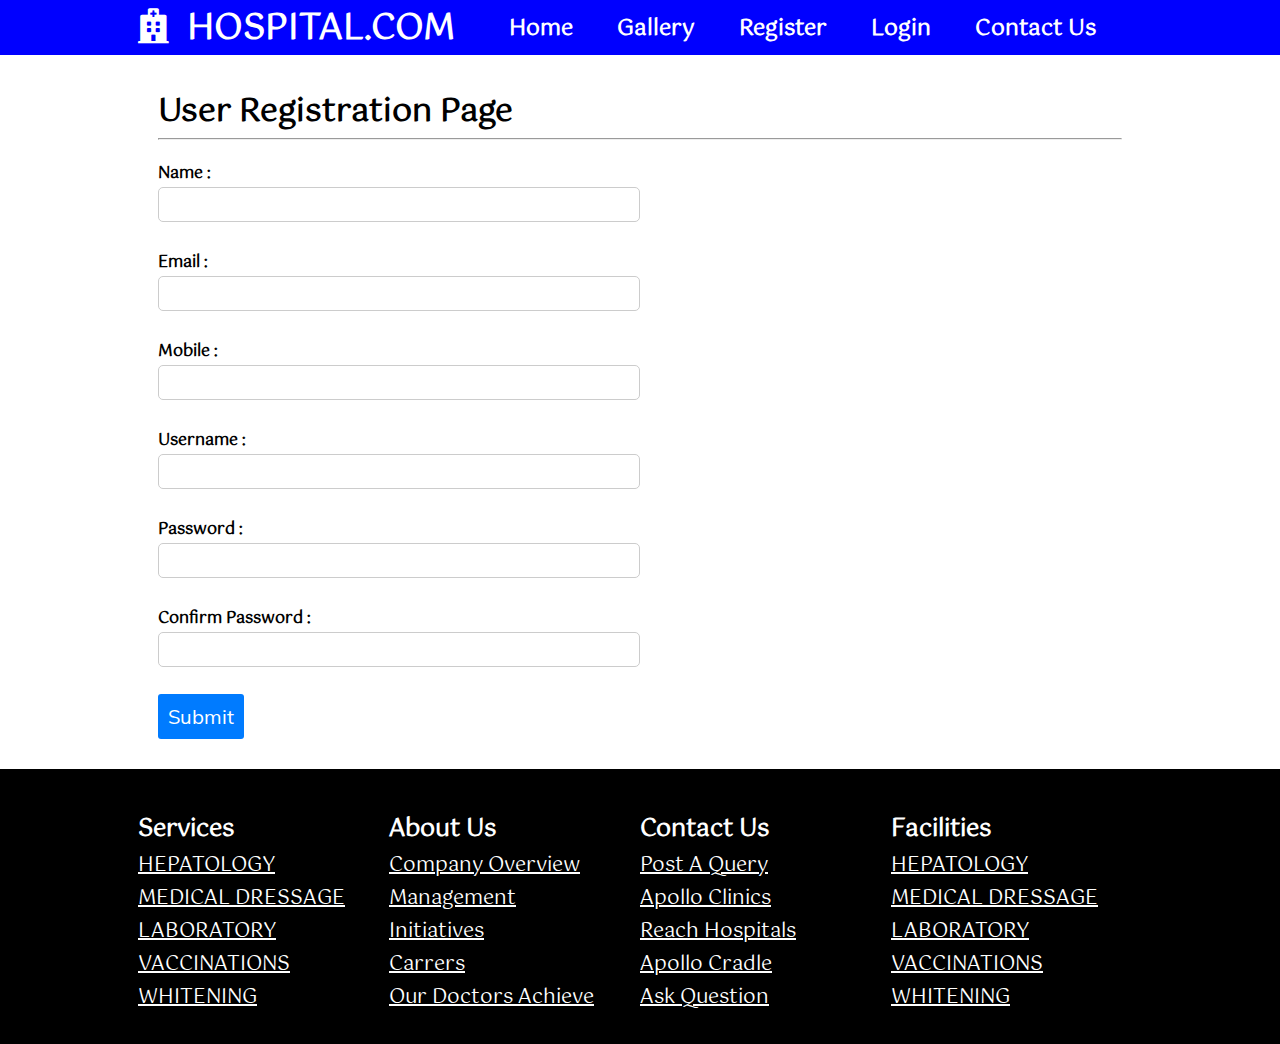
<file: Hospital Website Task 6/hospital website/register.html>
<!DOCTYPE html>
<html lang="en">
<head>
	<meta charset="utf-8">
	<meta name="viewport" content="width=device-width,initial-scale=1.0">
	<meta name="keywords" content="HOSPITAL,HOSPITAL.COM,HOSPITAL WEBSITE, MEDICAN">
	<meta name="description" content="india's best hospital website of indian">
	<meta name="author" content="hospital.com">
	<title>hospital.com</title>
	<link rel="stylesheet" type="text/css" href="css/index.css">
	<link rel="stylesheet" type="text/css" href="css/fontawesome/css/all.css">
	<link rel="stylesheet" type="text/css" href="css/animate.css">
</head>
<body>
<header>
	<div class="menu">
		<div class="brand-name">
			<a href="index.html">
				<h2 class="animated flash">
				<i class="fa fa-hospital"></i>&nbsp;
				HOSPITAL.COM</h2>
			</a>
		</div>
         <nav>
         	<ul>
         		<li><a href="index.html">Home</a></li>
         		<li><a href="gallery.html">Gallery</a></li>
         		<li><a href="register.html">Register</a></li>
         		<li><a href="login.html">Login</a></li>
         		<li><a href="contact.html">Contact Us</a></li>
         	</ul>
         </nav>
	</div>
</header>
<section>
	<div class="w-80">
     <div class="form-box">
     	<h1>User Registration Page</h1>
     	<hr>
     	<form>
				<label for="name"><b>Name :</b></label><br/>
				<input type="text" name="name" id="name" />
				<br/><br/>

				<label for="email"><b>Email :</b></label><br/>
				<input type="email" name="email" id="email" />
				<br/><br/>

				<label for="mobile"><b>Mobile :</b></label><br/>
				<input type="number" name="mobile" id="mobile" />
				<br/><br/>

				<label for="username"><b>Username :</b></label><br/>
				<input type="text" name="username" id="username" />
				<br/><br/>

				<label for="password"><b>Password :</b></label>
				<br/>
				<input type="password" name="password" id="password" />
				<br/><br/>

				<label for="re-password"><b>Confirm Password :</b></label>
				<br/>
				<input type="password" name="re-password" id="re-password" />
				<br/><br/>

				<button type="submit" id="register-btn">Submit</button>
				
			</form>
     </div>
    </div>
</section>
<footer>
	<div class="w-80">
		<div class="footer-box">
 		<h2>Services</h2>
 		<a href="#">HEPATOLOGY</a>
 		<a href="#">MEDICAL DRESSAGE</a>
 		<a href="#">LABORATORY</a>
 		<a href="#">VACCINATIONS</a>
 		<a href="#">WHITENING</a>
 	</div>
 	<div class="footer-box">
 		<h2>About Us</h2>
 		<a href="#">Company Overview</a>
 		<a href="#">Management</a>
 		<a href="#">Initiatives</a>
 		<a href="#">Carrers</a>
 		<a href="#">Our Doctors Achieve</a>
 	</div>
 	<div class="footer-box">
 		<h2>Contact Us</h2>
 		<a href="#">Post a Query</a>
 		<a href="#">Apollo Clinics</a>
 		<a href="#">Reach Hospitals</a>
 		<a href="#">Apollo Cradle</a>
 		<a href="#">Ask Question</a>
 	</div>
 	<div class="footer-box">
 		<h2>Facilities</h2>
 		<a href="#">HEPATOLOGY</a>
 		<a href="#">MEDICAL DRESSAGE</a>
 		<a href="#">LABORATORY</a>
 		<a href="#">VACCINATIONS</a>
 		<a href="#">WHITENING</a>
 	</div>
	</div>
</footer>
</body>
</html>
</file>
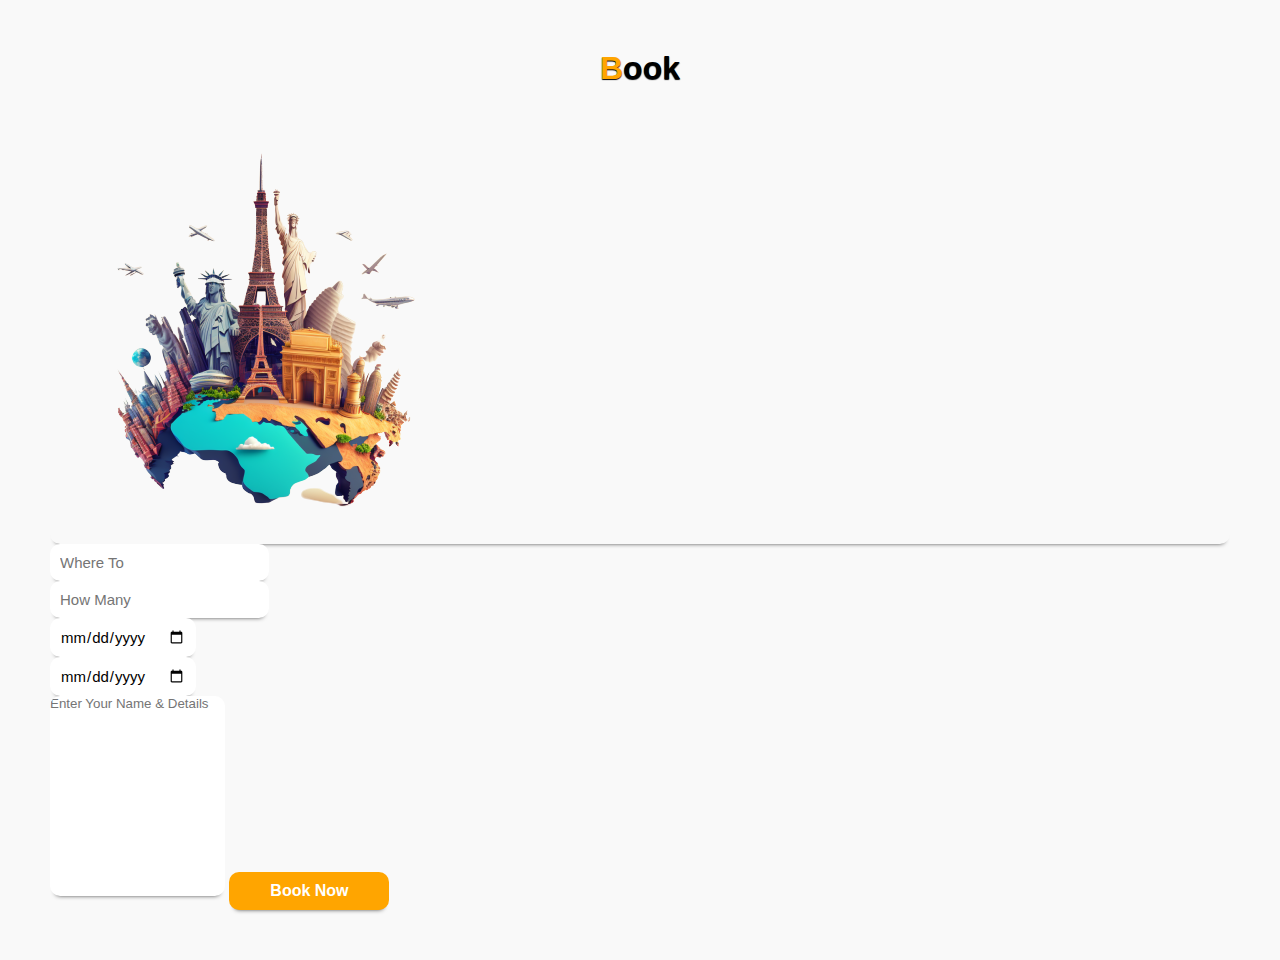
<file: Travel Booking Website/Travel Booking Website/book.html>
<html lang="en">
<head>
    <meta charset="UTF-8">
    <meta http-equiv="X-UA-Compatible" content="IE=edge">
    <meta name="viewport" content="width=device-width, initial-scale=1.0">
    <title>Travel Website</title>
    <link rel="stylesheet" href="style.css">
    <link href="https://cdn.jsdelivr.net/npm/bootstrap@5.0.2/dist/css/bootstrap.min.css" rel="stylesheet" integrity="sha384-EVSTQN3/azprG1Anm3QDgpJLIm9Nao0Yz1ztcQTwFspd3yD65VohhpuuCOmLASjC" crossorigin="anonymous">
    <link rel="stylesheet" href="https://cdnjs.cloudflare.com/ajax/libs/font-awesome/6.2.1/css/all.min.css">
    <link rel="preconnect" href="https://fonts.googleapis.com">
    <link rel="preconnect" href="https://fonts.gstatic.com" crossorigin>
    <link href="https://fonts.googleapis.com/css2?family=Roboto:wght@500&display=swap" rel="stylesheet">
</head>
<body>
    <section class="book" id="book">
        <div class="container">
          <div class="main-text">
            <h1><span>B</span>ook</h1>
          </div>
          <div class="row">
            <div class="col-md-6 py-3 py-md-0">
              <div class="card">
                <img src="./images/book-img.png" alt="">
              </div>
            </div>
            <div class="col-md-6 py-3 py-md-0">
              <form action="#">
                <input type="text" class="form-control" placeholder="Where To" required><br>
                <input type="text" class="form-control" placeholder="How Many" required><br>
                <input type="date" class="form-control" placeholder="Arrivals" required><br>
                <input type="date" class="form-control" placeholder="Leaving" required><br>
                <textarea class="form-control" rows="5" name="text" placeholder="Enter Your Name & Details"></textarea>
                <input type="submit" value="Book Now" class="submit" required>
              </form>
            </div>
          </div>
        </div>
      </section>
</body>
</html>
</file>
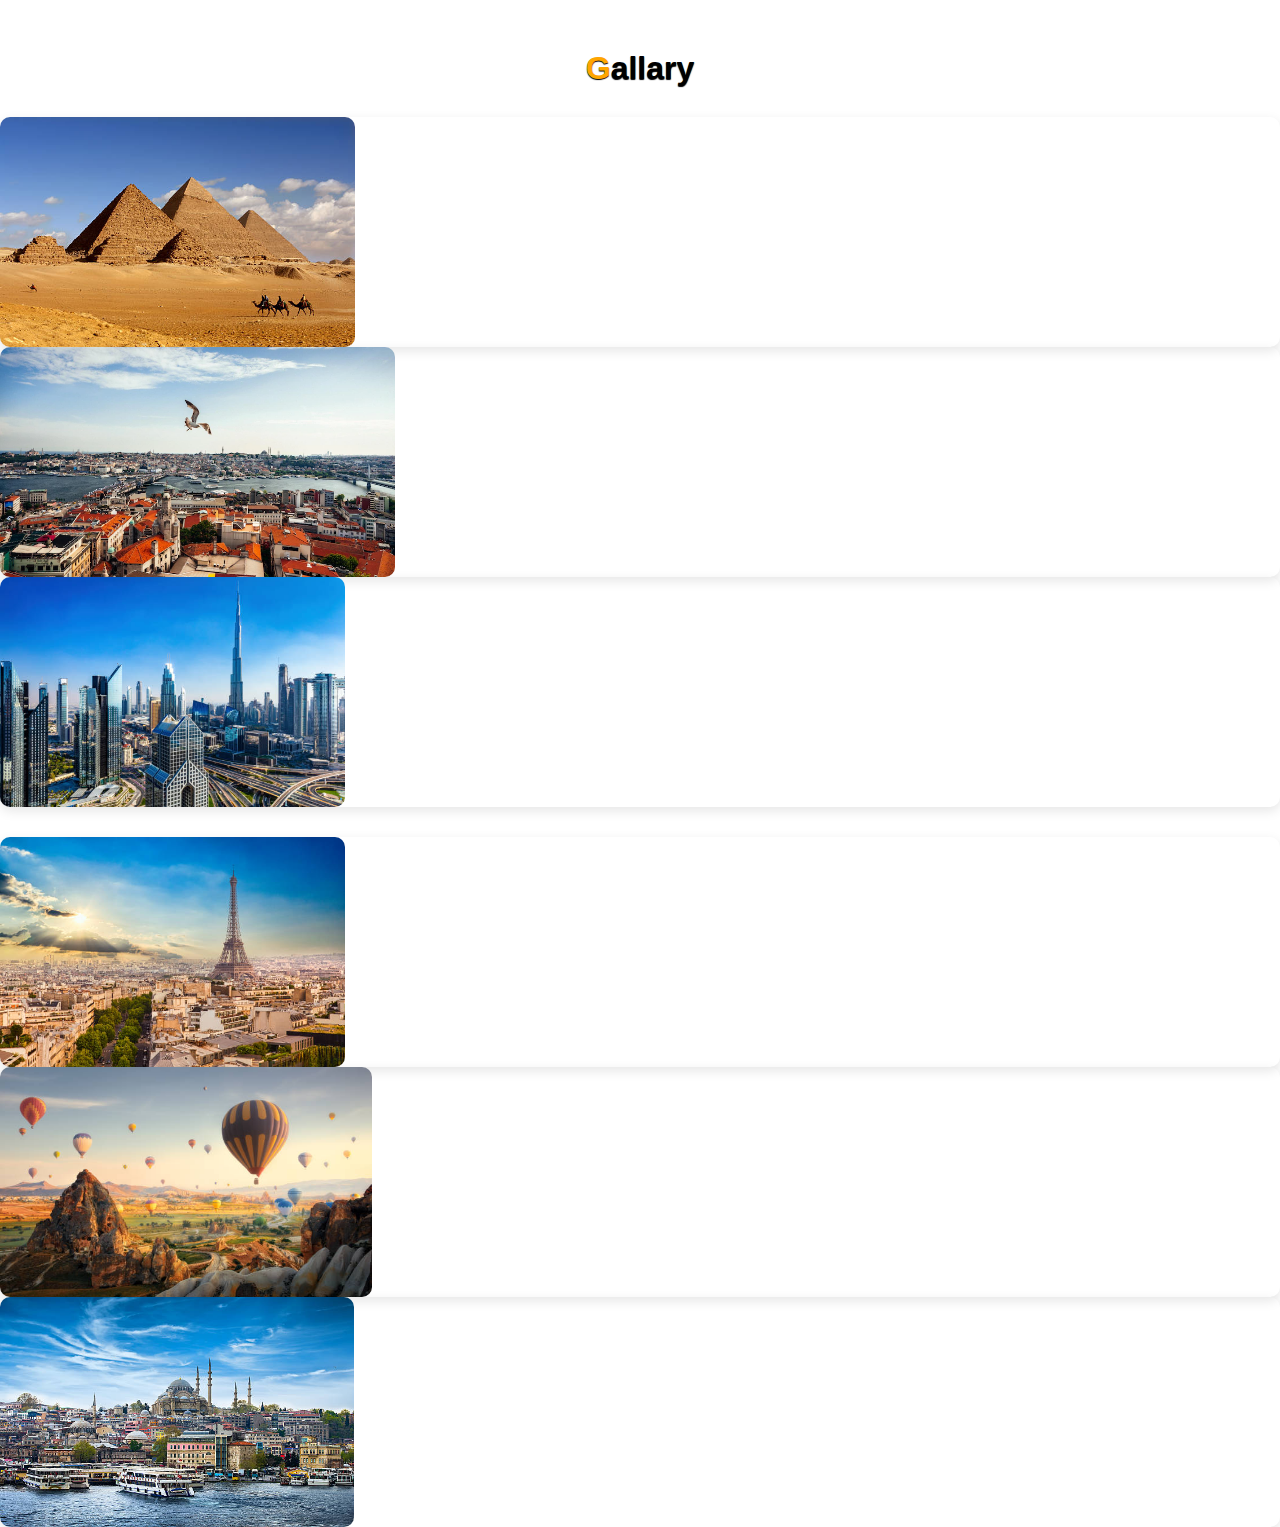
<file: Travel Booking Website/Travel Booking Website/gallary.html>
<html lang="en">
<head>
    <meta charset="UTF-8">
    <meta http-equiv="X-UA-Compatible" content="IE=edge">
    <meta name="viewport" content="width=device-width, initial-scale=1.0">
    <title>Travel Website</title>
    <link rel="stylesheet" href="style.css">
    <link href="https://cdn.jsdelivr.net/npm/bootstrap@5.0.2/dist/css/bootstrap.min.css" rel="stylesheet" integrity="sha384-EVSTQN3/azprG1Anm3QDgpJLIm9Nao0Yz1ztcQTwFspd3yD65VohhpuuCOmLASjC" crossorigin="anonymous">
    <link rel="stylesheet" href="https://cdnjs.cloudflare.com/ajax/libs/font-awesome/6.2.1/css/all.min.css">
    <link rel="preconnect" href="https://fonts.googleapis.com">
    <link rel="preconnect" href="https://fonts.gstatic.com" crossorigin>
    <link href="https://fonts.googleapis.com/css2?family=Roboto:wght@500&display=swap" rel="stylesheet">
</head>
<body>
    <section class="gallary" id="gallary">
        <div class="container">
          <div class="main-txt">
            <h1><span>G</span>allary</h1>
          </div>
          <div class="row" style="margin-top: 30px;">
            <div class="col-md-4 py-3 py-md-0">
              <div class="card">
                <img src="./images/g1.png" alt="" height="230px">
              </div>
            </div>
            <div class="col-md-4 py-3 py-md-0">
              <div class="card">
                <img src="./images/g2.png" alt="" height="230px">
              </div>
            </div>
            <div class="col-md-4 py-3 py-md-0">
              <div class="card">
                <img src="./images/g3.png" alt="" height="230px">
              </div>
            </div>
          </div>
          <div class="row" style="margin-top: 30px;">
            <div class="col-md-4 py-3 py-md-0">
              <div class="card">
                <img src="./images/g4.png" alt="" height="230px">
              </div>
            </div>
            <div class="col-md-4 py-3 py-md-0">
              <div class="card">
                <img src="./images/g5.png" alt="" height="230px">
              </div>
            </div>
            <div class="col-md-4 py-3 py-md-0">
              <div class="card">
                <img src="./images/g6.png" alt="" height="230px">
              </div>
            </div>
          </div>
        </div>
      </section>
</body>
</html>
</file>
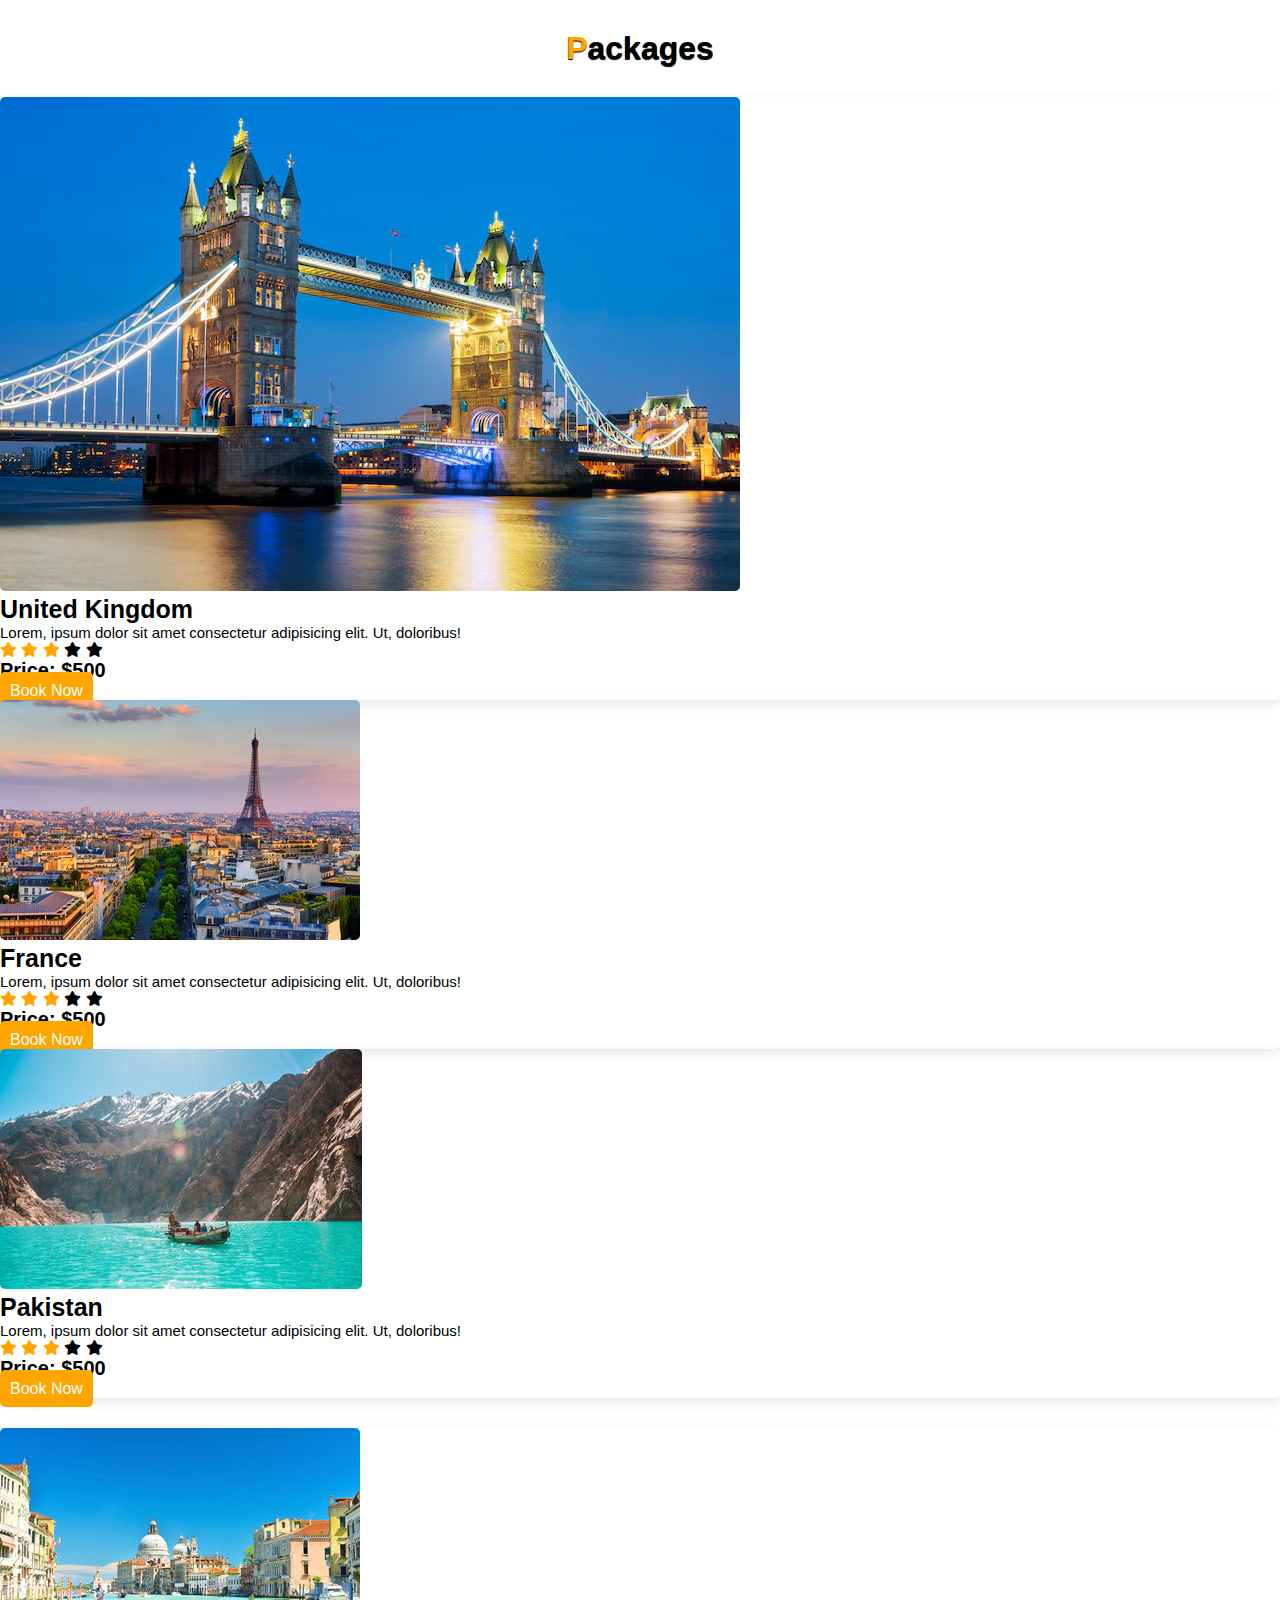
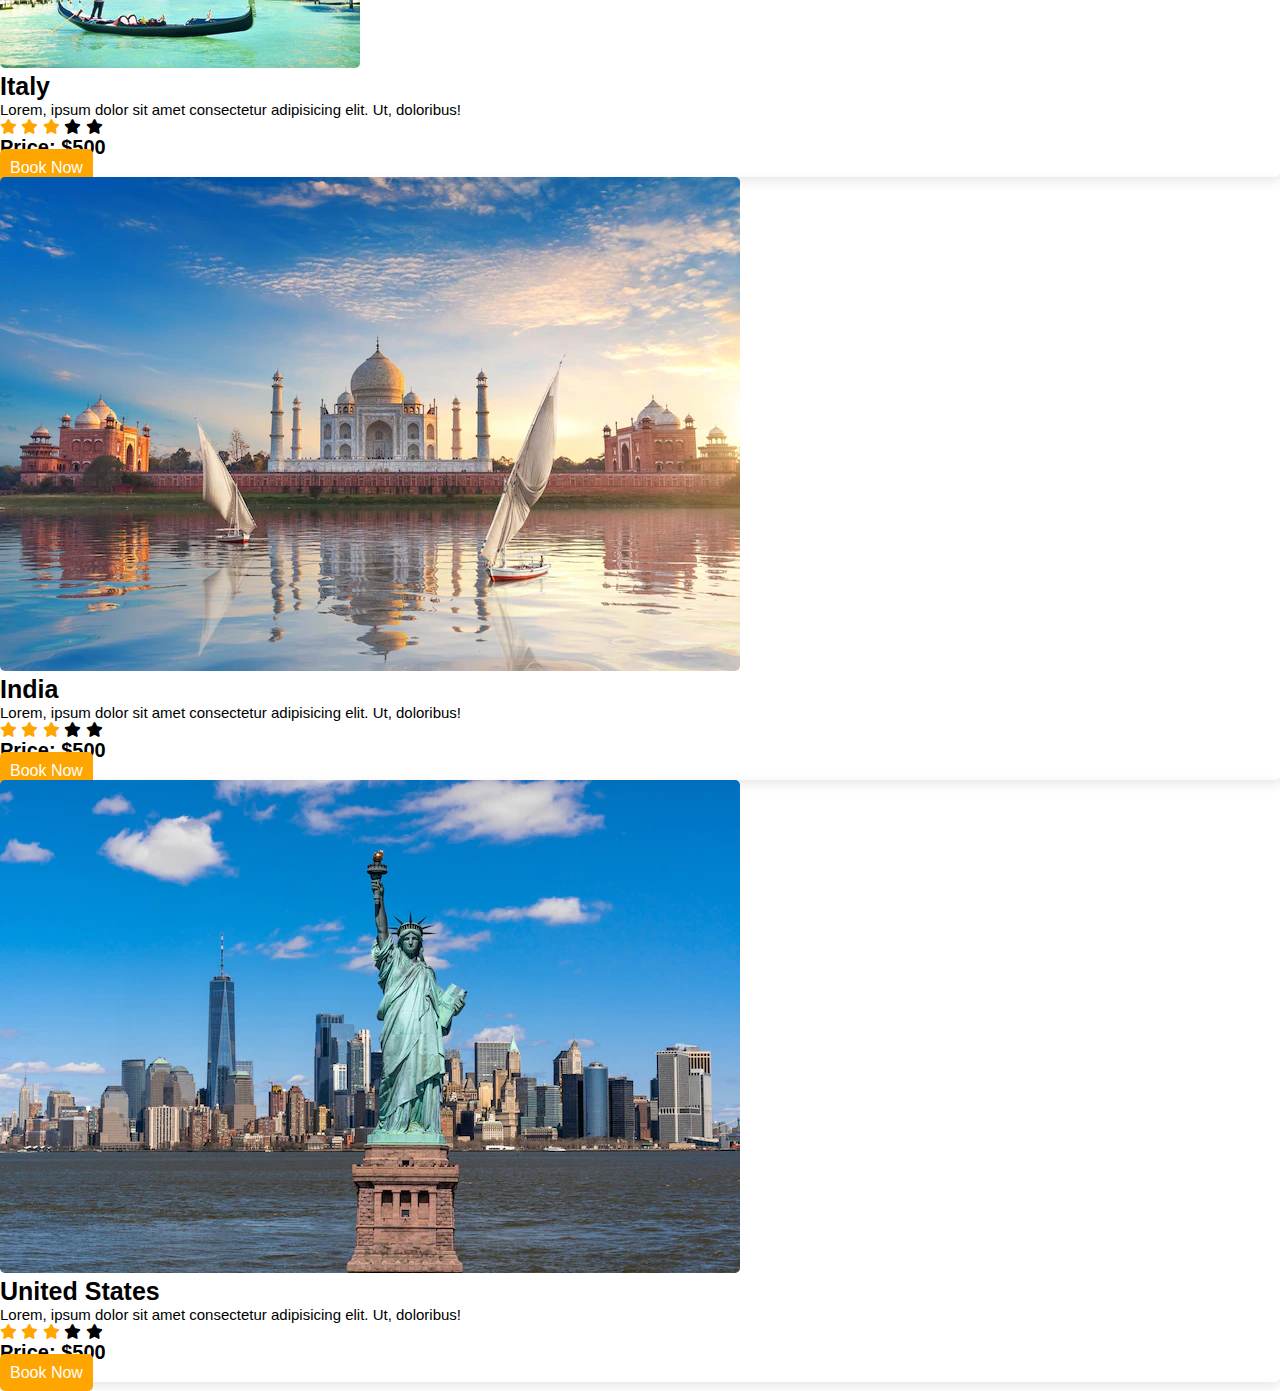
<file: Travel Booking Website/Travel Booking Website/packages.html>
<!DOCTYPE html>
<html lang="en">
<head>
    <meta charset="UTF-8">
    <meta http-equiv="X-UA-Compatible" content="IE=edge">
    <meta name="viewport" content="width=device-width, initial-scale=1.0">
    <title>Travel Website</title>
    <link rel="stylesheet" href="style.css">
    <link href="https://cdn.jsdelivr.net/npm/bootstrap@5.0.2/dist/css/bootstrap.min.css" rel="stylesheet" integrity="sha384-EVSTQN3/azprG1Anm3QDgpJLIm9Nao0Yz1ztcQTwFspd3yD65VohhpuuCOmLASjC" crossorigin="anonymous">
    <link rel="stylesheet" href="https://cdnjs.cloudflare.com/ajax/libs/font-awesome/6.2.1/css/all.min.css">
    <link rel="preconnect" href="https://fonts.googleapis.com">
    <link rel="preconnect" href="https://fonts.gstatic.com" crossorigin>
    <link href="https://fonts.googleapis.com/css2?family=Roboto:wght@500&display=swap" rel="stylesheet">
</head>
<body>
     <section class="packages" id="packages">
        <div class="container">
          <div class="main-txt">
            <h1><span>P</span>ackages</h1>
          </div>
          <div class="row" style="margin-top: 30px;">
            <div class="col-md-4 py-3 py-md-0">
              <div class="card">
                <img src="./images/uk.png" alt="">
                <div class="card-body">
                  <h3>United Kingdom</h3>
                  <p>Lorem, ipsum dolor sit amet consectetur adipisicing elit. Ut, doloribus!</p>
                  <div class="star">
                    <i class="fa-solid fa-star checked"></i>
                    <i class="fa-solid fa-star checked"></i>
                    <i class="fa-solid fa-star checked"></i>
                    <i class="fa-solid fa-star "></i>
                    <i class="fa-solid fa-star "></i>
                  </div>
                  <h6>Price: <strong>$500</strong></h6>
                  <a href="#book">Book Now</a>
                </div>
              </div>
            </div>
            <div class="col-md-4 py-3 py-md-0">
              <div class="card">
                <img src="./images/france.png" alt="">
                <div class="card-body">
                  <h3>France</h3>
                  <p>Lorem, ipsum dolor sit amet consectetur adipisicing elit. Ut, doloribus!</p>
                  <div class="star">
                    <i class="fa-solid fa-star checked"></i>
                    <i class="fa-solid fa-star checked"></i>
                    <i class="fa-solid fa-star checked"></i>
                    <i class="fa-solid fa-star "></i>
                    <i class="fa-solid fa-star "></i>
                  </div>
                  <h6>Price: <strong>$500</strong></h6>
                  <a href="#book">Book Now</a>
                </div>
              </div>
            </div>
            <div class="col-md-4 py-3 py-md-0">
              <div class="card">
                <img src="./images/pakistan.png" alt="">
                <div class="card-body">
                  <h3>Pakistan</h3>
                  <p>Lorem, ipsum dolor sit amet consectetur adipisicing elit. Ut, doloribus!</p>
                  <div class="star">
                    <i class="fa-solid fa-star checked"></i>
                    <i class="fa-solid fa-star checked"></i>
                    <i class="fa-solid fa-star checked"></i>
                    <i class="fa-solid fa-star "></i>
                    <i class="fa-solid fa-star "></i>
                  </div>
                  <h6>Price: <strong>$500</strong></h6>
                  <a href="#book">Book Now</a>
                </div>
              </div>
            </div>
          </div>
          <div class="row" style="margin-top: 30px;">
            <div class="col-md-4 py-3 py-md-0">
              <div class="card">
                <img src="./images/italy.png" alt="">
                <div class="card-body">
                  <h3>Italy</h3>
                  <p>Lorem, ipsum dolor sit amet consectetur adipisicing elit. Ut, doloribus!</p>
                  <div class="star">
                    <i class="fa-solid fa-star checked"></i>
                    <i class="fa-solid fa-star checked"></i>
                    <i class="fa-solid fa-star checked"></i>
                    <i class="fa-solid fa-star "></i>
                    <i class="fa-solid fa-star "></i>
                  </div>
                  <h6>Price: <strong>$500</strong></h6>
                  <a href="#book">Book Now</a>
                </div>
              </div>
            </div>
            <div class="col-md-4 py-3 py-md-0">
              <div class="card">
                <img src="./images/india.png" alt="">
                <div class="card-body">
                  <h3>India</h3>
                  <p>Lorem, ipsum dolor sit amet consectetur adipisicing elit. Ut, doloribus!</p>
                  <div class="star">
                    <i class="fa-solid fa-star checked"></i>
                    <i class="fa-solid fa-star checked"></i>
                    <i class="fa-solid fa-star checked"></i>
                    <i class="fa-solid fa-star "></i>
                    <i class="fa-solid fa-star "></i>
                  </div>
                  <h6>Price: <strong>$500</strong></h6>
                  <a href="#book">Book Now</a>
                </div>
              </div>
            </div>
            <div class="col-md-4 py-3 py-md-0">
              <div class="card">
                <img src="./images/us.png" alt="">
                <div class="card-body">
                  <h3>United States</h3>
                  <p>Lorem, ipsum dolor sit amet consectetur adipisicing elit. Ut, doloribus!</p>
                  <div class="star">
                    <i class="fa-solid fa-star checked"></i>
                    <i class="fa-solid fa-star checked"></i>
                    <i class="fa-solid fa-star checked"></i>
                    <i class="fa-solid fa-star "></i>
                    <i class="fa-solid fa-star "></i>
                  </div>
                  <h6>Price: <strong>$500</strong></h6>
                  <a href="#book">Book Now</a>
                </div>
              </div>
            </div>
          </div>
        </div>
      </section>
</body>
</html>
</file>
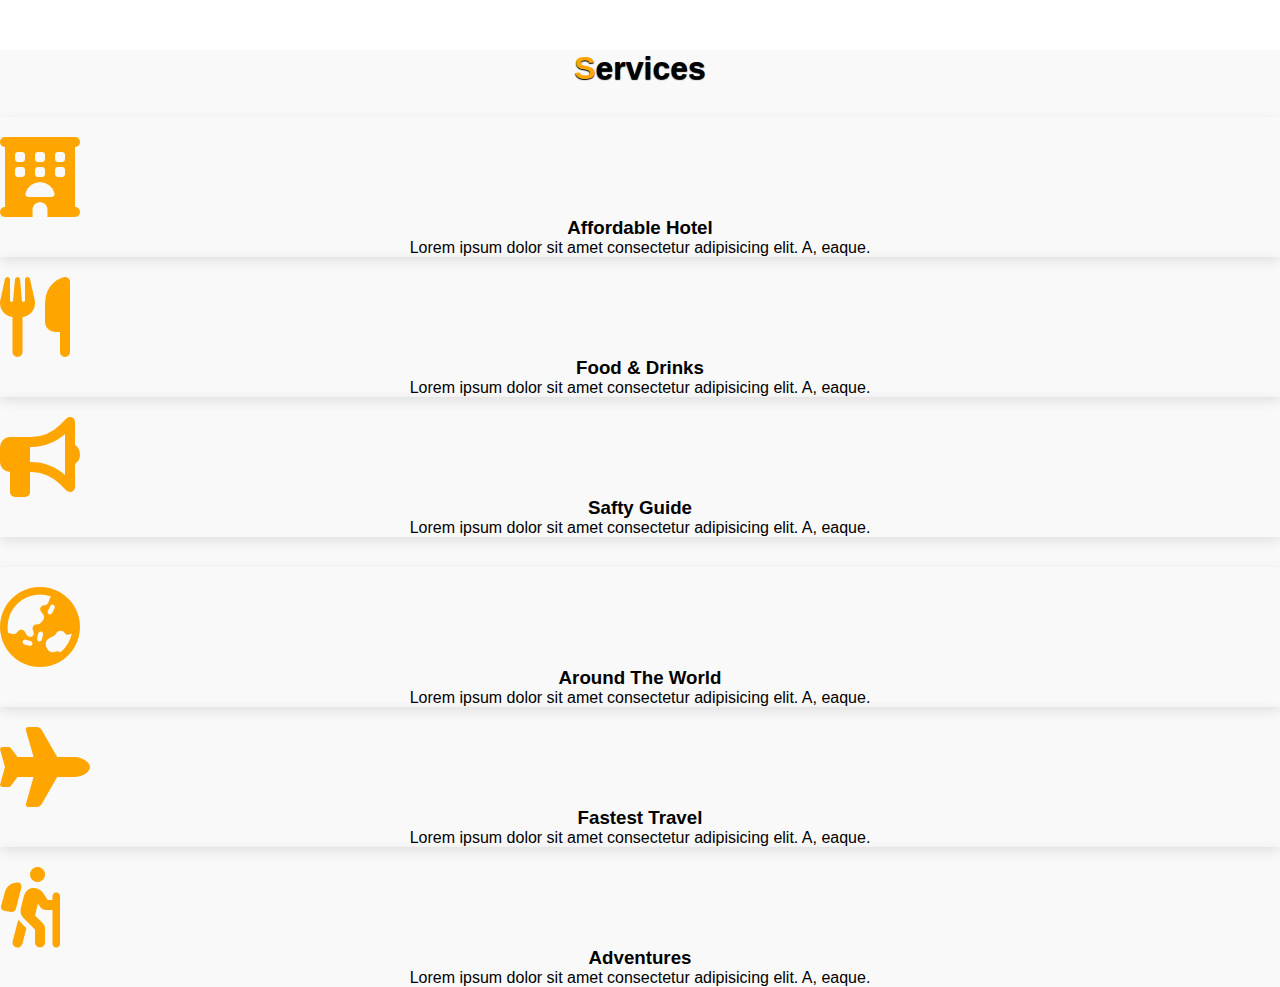
<file: Travel Booking Website/Travel Booking Website/services.html>
<html lang="en">
<head>
    <meta charset="UTF-8">
    <meta http-equiv="X-UA-Compatible" content="IE=edge">
    <meta name="viewport" content="width=device-width, initial-scale=1.0">
    <title>Travel Website</title>
    <link rel="stylesheet" href="style.css">
    <link href="https://cdn.jsdelivr.net/npm/bootstrap@5.0.2/dist/css/bootstrap.min.css" rel="stylesheet" integrity="sha384-EVSTQN3/azprG1Anm3QDgpJLIm9Nao0Yz1ztcQTwFspd3yD65VohhpuuCOmLASjC" crossorigin="anonymous">
    <link rel="stylesheet" href="https://cdnjs.cloudflare.com/ajax/libs/font-awesome/6.2.1/css/all.min.css">
    <link rel="preconnect" href="https://fonts.googleapis.com">
    <link rel="preconnect" href="https://fonts.gstatic.com" crossorigin>
    <link href="https://fonts.googleapis.com/css2?family=Roboto:wght@500&display=swap" rel="stylesheet">
</head>
<body>
<section class="services" id="services">
    <div class="container">
        <div class="main-txt">
            <h1><span>S</span>ervices</h1>
        </div>
        <div class="row" style="margin-top: 30px;">
            <div class="col-md-4 py-3 py-md-0">
                <div class="card">
                    <i class="fas fa-hotel"></i>
                    <div class="card-body">
                        <h3>Affordable Hotel</h3>
                        <p>Lorem ipsum dolor sit amet consectetur adipisicing elit. A, eaque.</p>
                    </div>
                </div>
            </div>
            <div class="col-md-4 py-3 py-md-0">
                <div class="card">
                    <i class="fas fa-utensils"></i>
                    <div class="card-body">
                        <h3>Food & Drinks</h3>
                        <p>Lorem ipsum dolor sit amet consectetur adipisicing elit. A, eaque.</p>
                    </div>
                </div>
            </div>
            <div class="col-md-4 py-3 py-md-0">
                <div class="card">
                    <i class="fas fa-bullhorn"></i>
                    <div class="card-body">
                        <h3>Safty Guide</h3>
                        <p>Lorem ipsum dolor sit amet consectetur adipisicing elit. A, eaque.</p>
                    </div>
                </div>
            </div>
        </div>
        <div class="row" style="margin-top: 30px;">
            <div class="col-md-4 py-3 py-md-0">
                <div class="card">
                    <i class="fas fa-globe-asia"></i>
                    <div class="card-body">
                        <h3>Around The World</h3>
                        <p>Lorem ipsum dolor sit amet consectetur adipisicing elit. A, eaque.</p>
                    </div>
                </div>
            </div>
            <div class="col-md-4 py-3 py-md-0">
                <div class="card">
                    <i class="fas fa-plane"></i>
                    <div class="card-body">
                        <h3>Fastest Travel</h3>
                        <p>Lorem ipsum dolor sit amet consectetur adipisicing elit. A, eaque.</p>
                    </div>
                </div>
            </div>
            <div class="col-md-4 py-3 py-md-0">
                <div class="card">
                    <i class="fas fa-hiking"></i>
                    <div class="card-body">
                        <h3>Adventures</h3>
                        <p>Lorem ipsum dolor sit amet consectetur adipisicing elit. A, eaque.</p>
                    </div>
                </div>
            </div>
        </div>
    </div>
  </section>
</body>
</html>
</file>
<file: Community website/Community Website/style.css>
* {
    margin: 0;
    padding: 0;
    box-sizing: border-box;
}

body {
    font-family: Arial, sans-serif;
    background-color: #f2f2f2;
}

.container {
    margin: 0;
    padding: 20px;
    background-image: url("background_image.jpg");
    background-repeat: no-repeat;
    background-size: cover;
    background-position: center;
    border: solid grey 0.1rem;
    margin-bottom: 2px;
}

.row{
    display: flex;
    flex-wrap: wrap;
    justify-content: center;
    align-items: center;
}
.col{
    text-align: center;
}

.center {
    text-align: center;
}
.card{
  margin:1rem auto;
  text-align: center;
}
.card-title{
  text-align: center;
}
.white {
    color: #fff;
}

.my-3 {
    margin-top: 0.75rem;
    margin-bottom: 0.75rem;
}

.col {
    flex: 0 0 50%;
    max-width: 50%;
    padding: 0 15px;
}

.heading {
    margin-bottom: 40px;
}

.heading h1 {
    font-size: 36px;
}

.heading p {
    font-size: 18px;
    margin-top: 20px;
}

.divider {
    width: 50px;
    height: 3px;
    background-color: #000;
    margin: 20px auto;
}

.logo {
    width: 100%;
    max-width: 400px;
}

.join {
    background-color: #004E98;
    color: #fff;
    padding: 40px;
    text-align: center;
    margin-bottom:2px;
}

.join h1 {
    font-size: 32px;
    color: #84C3FF;
}

.join h2 {
    font-size: 24px;
    margin-top: 20px;
    color: #fff;
}

.btn {
    display: inline-block;
    padding: 10px 20px;
    background-color: #004E98;
    color: #fff;
    font-size: 16px;
    border: none;
    border-radius: 0.7rem;
    cursor: pointer;
    transition: all 0.3s ease;
    text-decoration: none;
    background-color: #003366;
}


.footer {
    background-color: black;
    text-align: center;
    padding: 10px;
}


.cprt-text {
    color: white;
    margin: 0.5rem;
}

.cprt {
    font-size: 14px;
}


  .nav {
    width: 100%;
    background-color: #004E98;
    display: flex;
    align-items: center;
  }
  .nav > .nav-header {
    flex: 0.95;
    padding-left: 1rem;
  }
  .nav > .nav-header > .nav-title {
    font-size: 22px;
    color: #fff;
  }
  .nav > .nav-list {
    display: flex;
    gap: 2rem;
  }
  .nav > .nav-list > li {
    list-style-type: none;
  }
  .nav > .nav-list > li a {
    text-decoration: none;
    margin-left: 34px;
    color: #efefef;
    cursor: pointer;
  }
  .nav > #nav-check {
      display: none;
  }
  @media (max-width: 480px) {
    .nav {
      padding: 1rem;
    }
    .nav > .nav-btn {
      display: inline-block;
      position: absolute;
      right: 0;
      top: 0;
      padding-top: 0.2rem;
    }
    .nav > .nav-btn > label {
      display: inline-block;
      width: 50px;
      height: 50px;
      padding: 13px;
    }
    .nav > .nav-btn > label > span {
      display: block;
      width: 25px;
      height: 10px;
      border-top: 2px solid #eee;
    }
    .nav > .nav-list {
      position: absolute;
      display: flex;
      flex-direction: column;
      gap: 1rem;
      width: 100%;
      background-color: #1A237E;
      height: 0;
      transition: all 0.3s ease-in;
      top: 45px;
      left: 0;
      overflow: hidden;
    }
    .nav > .nav-list > li {
      width: 100%;
      margin-top: 1.5rem;
    }
    .nav > #nav-check:checked ~ .nav-list {
      height: calc(100vh - 50px);
    }
  }
</file>
<file: Hospital Website Task 6/hospital website/css/index.css>
@charset "utf-8";
*{
	box-sizing: border-box;
	padding: 0;
	margin: 0;
}
@font-face{
	font-family: Gotu;
	src :url(../font/Gotu-Regular.ttf);
}
@font-face{
	font-family: Muli;
	src:url(../font/Muli-VariableFont_wght.ttf);
}
body{
	width: 100%;
	height: 100%;
	font-family: Gotu;
}

.w-80{
	width: 80%;
	height: auto;
	margin: auto;
	padding: 10px 10px;
}
/* Start Header Coding */

header{
	width: 100%;
	height: 55px;
	background: blue;
	float: left;
}

header .menu{
	width: 80%;
	height: 55px;
	margin: auto;
	padding: 0 10px;
}

header .menu .brand-name{
	width: 35%;
	float: left;
}
header .menu .brand-name a{
	text-decoration: none;
}
header .menu .brand-name h2{
	font-family: Gotu;
	font-size: 35px;
	color: white;
}
/* start nav ul li coding */
header .menu nav{
	width: 65%;
	float: left;
}

header .menu nav ul{
	list-style: none;
}

header .menu nav ul li{
	display: inline-block;
	margin: 8px 10px;
	padding: 2px 10px;
}

header .menu nav ul li:hover{
	border:none;
	border-bottom: 3px solid red;
}

header .menu nav ul li:hover a{
	color: #00bcd4;
}

header .menu nav ul li a{
	color: white;
	text-decoration: none;
	font-family: Gotu;
	font-size: 22px;
	font-weight: bold;
}

/* End Header Coding */

/* Start custom scrollbar coding*/

body::-webkit-scrollbar{
	width: 8px;
	background: black;
}

body::-webkit-scrollbar-thumb{
	background: yellow;
}

section{
	width: 100%;
	float: left;
}
section .section-img{
	width: 100%;
	height: 480px;
	background: url(../images/1.jpg) no-repeat;
    background-size: cover;
}
section .section-bg-box{
	width: 100%;
	height: 100%;
	background: rgba(0,0,0,0.3);
	text-align: center;
	padding: 150px 0;
}
section .section-bg-box h1{
	background: green;
	color: white;
	font-size: 50px;
	width: 50%;
	margin: auto;
}
section .section-bg-box h2{
	background: blue;
	color: white;
	width: 50%;
	margin: auto;
	font-size: 20px;
}
section .welcome-text{
	font-size: 35px;
    text-transform: uppercase;
    background: red;
    width: 60%;
    padding: 0 5px;
    color: white;
}
section p{
	font-size: 22px;
	text-align: justify;
}
section ul{
	padding: 0;
	margin-left:10px;
	margin-top: 20px;
	list-style: none;
}
section ul li{
	font-size: 20px;
	line-height: 30px;
}
section h2{
	font-size: 30px;
}
section .about-box{
	width: 100%;
}
section .about-box p{
	font-size: 18px;
}
section .about-box div:nth-child(1){
	width: 60%;
	float: left;
	padding: 10px;
}
section .about-box div:nth-child(2){
	width: 40%;
	float: left;
	padding: 10px;
}
section .form-box{
	padding: 20px;
}
section .form-box .gallery{
	width: 100%;
	height: 200px;
	padding: 0 5px;
}
section .form-box .gallery div{
  width: 25%;
  height: 100%;
  float: left;
  padding: 5px;
}
section .form-box .gallery div img{
	border-radius: 10px;
}
section .form-box form{
	margin-top: 20px;
}
section .form-box input:focus,textarea:focus,button:focus{
	outline: none;
}
section .form-box input,textarea{
	width: 50%;
	height: 35px;
	border:1px solid #ccc;
	border-radius: 5px;
	padding: 0 10px;
	font-family: Gotu;
	font-size: 16px;
}
textarea{
	height: 100px;
}
section .form-box form #register-btn,#login-btn,#contact-btn{
	font-family: Muli;
	font-size: 20px;
	color: white;
	padding: 10px;
	border:none;
	cursor: pointer;
	border-radius: 3px;
}
section .form-box form #login-btn{
	background: red;
}
section .form-box form #contact-btn{
	background: blue;
}
section .form-box form #register-btn{
	background: #007bff;
}
section .form-box form #contact-btn:hover{
	background: #080896;
}
section .form-box form #login-btn:hover{
	background: #9E0707;
}
section .form-box form #register-btn:hover{
	background: blue;
}

footer{
	width: 100%;
	background: black;
	float: left;
	color: white;
	padding: 30px 0;

}

footer .footer-box{
	width: 25%;
	float: left;
	height: 100%;
}

footer .footer-box a{
	display: block;
	font-family: Gotu;
	color: white;
	font-size: 20px;
	text-transform: capitalize;
}
footer .footer-box a:hover{
	text-decoration: none;
	color: red;
}
</file>
<file: Travel Booking Website/Travel Booking Website/style.css>
*{
    margin: 0;
    padding: 0;
    box-sizing: border-box;
    text-decoration: none;
    list-style: none;
    scroll-behavior: smooth;
    font-family: 'Lato', sans-serif;
}
#navbar{
    background: #f9f9f9;
}
#logo{
    font-size: 36px;
    font-weight: 550;
    color: black;
    text-shadow: 0px 1px 1px black;
    margin-bottom: 5px;
}
#logo span{
    color: #ffa500;
}
.navbar-toggler span{
    color: #ffa500;
}
.navbar-nav{
    margin-left: 20px;
}
.nav-item .nav-link{
    font-size: 16px;
    font-weight: 550;
    color: black;
    letter-spacing: 1px;
    border-radius: 3px;
    transition: 0.5s ease;
}
.nav-item .nav-link:hover{
    background: #ffa500;
    color: white;
}
#navbar form button{
    background: orange;
    color: white;
    border: none;
}
.home{
    width: 100%;
    height: 90vh;
    background-image: linear-gradient(rgba(0,0,0,0.3),rgba(0,0,0,0.2)), url(./images/background\ img.png);
    background-repeat: no-repeat;
    background-size: cover;
}
.home .content{
    text-align: center;
    padding-top: 200px;
}
.home .content h5{
    color: white;
    font-size: 38px;
    font-weight: 550;
    text-shadow: 0px 1px 1px black;
}
.home .content h1{
    color: white;
    font-size: 70px;
    font-weight: 550;
    text-shadow: 0px 1px 1px black;
    margin-top: 5px;
}
.changecontent::after{
    content: ' ';
    color: #ffa500;
    text-shadow: 0px 1px 1px black;
    animation: changetext 10s infinite linear;
}
@keyframes changetext{
    0%{content: "France";}
    10%{content: "Spain";}
    20%{content: "United States";}
    30%{content: "China";}
    40%{content: "India";}
    50%{content: "Pakistan";}
    60%{content: "Italy";}
    70%{content: "Turkey";}
    80%{content: "Mexico";}
    90%{content: "Germany";}
    100%{content: "United kingdom";}
} 
.home .content p{
    color: white;
    font-size: 15px;
    font-weight: 600;
    text-shadow: 0px 1px 1px black;
    margin-bottom: 30px;
    margin-top: 5px;
}
.home .content a{
    padding: 10px;
    background: white;
    color: black;
    letter-spacing: 2px;
    font-weight: 550;
    border-radius: 5px;
    text-decoration: none;
    transition: 0.5s;
}
.home .content a:hover{
    background: #ffa500;
    color: white;
}
@media (max-width:850px){
    .home{
        background-position: 50%;
    }
}
@media (max-width:450px){
    .home .content h5{
        font-size: 25px;
    }
    .home .content h1{
        font-size: 38px;
    }
    .home .content p{
        font-size: 13px;
    }
}
.book{
    background: #f9f9f9;
    padding: 50px;
}
.main-text h1{
    text-align: center;
    text-shadow: 0px 1px 1px black;
    font-weight: 600;
}
.main-text h1 span{
    color: #ffa500;
}
.book .card{
    border-radius: 10px;
    box-shadow: 0px 5px 5px -6px black;
}
.book .row{
    margin-top: 30px;
}
.book form input{
    padding: 10px;
    color: black;
    border: none;
    outline: none;
    font-size: 15px;
    border-radius: 10px;
    box-shadow: 0px 5px 5px -6px black;
}
.book form textarea{
    border: none;
    border-radius: 10px;
    resize: none;
    box-shadow: 0px 5px 5px -6px black;
    height: 200px;
}
.book .submit{
    width: 160px;
    font-size: 16px;
    font-weight: 550;
    background: #ffa500;
    color: white;
    margin-top: 10px;
    transition: 0.5s;
}
.book .submit:hover{
    width: 170px;
}
@media (max-width:765px){
    .book{
        padding: 0;
    }
    .main-text h1{
        padding: 20px;
    }
}
.main-txt h1{
    text-align: center;
    margin-top: 30px;
    font-weight: 600;
    text-shadow: 0px 1px 1px black;
}
.main-txt h1 span{
    color: #ffa500;
}
.packages .card{
    border-radius: 5px;
    border: none;
    box-shadow: rgba(0,0,0,0.1) 0px 4px 12px;
}
.packages .card img{
    border-radius: 5px;
}
.packages .card .card-body{
    background: transparent;
}
.packages .card .card-body h3{
    font-size: 25px;
    font-weight: 600;
}
.packages .card .card-body p{
    font-size: 15px;
}
.checked{
    color: #ffa500;
}
.star i{
    font-size: 15px;
}
.packages .card .card-body h6{
    font-size: 20px;
}
.packages .card .card-body a{
    padding: 10px;
    text-decoration: none;
    background: #ffa500;
    color: white;
    border-radius: 5px;
}
.services{
    background: #f9f9f9;
    margin-top: 50px;
}
.services .card{
    box-shadow: rgba(0,0,0,0.1) 0px 4px 12px;
    border: none;
    cursor: pointer;
}
.services .card i{
    font-size: 80px;
    text-align: center;
    color: #ffa500;
    margin-top: 20px;
}
.services .card .card-body h3{
    font-weight: 600;
}
.services .card .card-body{
    text-align: center;
}
.gallary{
    margin-top: 50px;
}
.gallary .card{
    border-radius: 10px;
    box-shadow: rgba(0,0,0,0.1) 0px 4px 12px;
    cursor: pointer;
}
.gallary .card img{
    border-radius: 10px;
    transition: 0.5s;
}
.gallary .card img:hover{
    transform: scale(1.1);
}
#footer{
    width: 100%;
    margin-top: 150px;
    text-align: center;
    background: #f9f9f9;
}
#footer h1{
    font-weight: 600;
    padding-top: 30px;
    text-shadow: 0px 0px 1px black;
}
#footer h1 span{
    color: #ffa500;
}
.social-links i{
    padding: 10px;
    border-radius: 5px;
    font-size: 20px;
    background: black;
    color: white;
    margin-left: 10px;
    margin-bottom: 10px;
    transition: 0.5s ease;
    cursor: pointer;
}
.social-links i:hover{
    background: #ffa500;
}
</file>
<file: Engineering College Homepage/style.css>
/* Reset default margin and padding */
body,h1,ul,li {
  margin: 0;
  padding: 0;
}

/* Header styles */
.title {
  background-color: #f5f5f5;
  padding: 20px;
  display: flex;
  align-items: center;
}

nav {
  background-color: #4B0082;
  padding: 20px;
  display: flex;
  align-items: center;
  justify-content: center;
}

.logo img {
  max-width: 150px;
  height: auto;
}

nav ul {
  list-style: none;
}

nav ul li {
  display: inline-block;
  margin-left: 20px;
}

nav ul li a {
  text-decoration: none;
  color: white;
  font-weight: bold;
}

/* Dropdown */
.dropdown-menu {
  display: none;
  position: absolute;
  background-color: #4B0082;
  padding: 1rem;
}

/* Show the dropdown menu on hover */
.dropdown:hover .dropdown-menu {
  display: block;
}

/* Style the dropdown menu items */
.dropdown-menu li {
  margin: 0.4rem;
  display: block;
}

/* Style the links within the dropdown menu */
.dropdown-menu li a {
  font-weight: 400;
  color: white;
  text-decoration: none;
}

/* Style the links within the dropdown menu on hover */
.dropdown-menu li a:hover {
  color: #000;
  background-color: #e6e6e6;
}

footer{
  background-color: grey;
}

.wrapper{
  display:flex;
  justify-content:space-evenly;
  padding:1rem;
}
.main{
  display: flex;
  flex-direction: column;
  flex-wrap: wrap;
  align-content: center;
  justify-content: center;
  padding: 0.5rem;
  
}
.card{
  margin: 0.5rem;
  border: solid 0.2rem grey;
}
.card-body{
  
  padding: 1rem;
}
.para{
  color: white;
}
</file>
